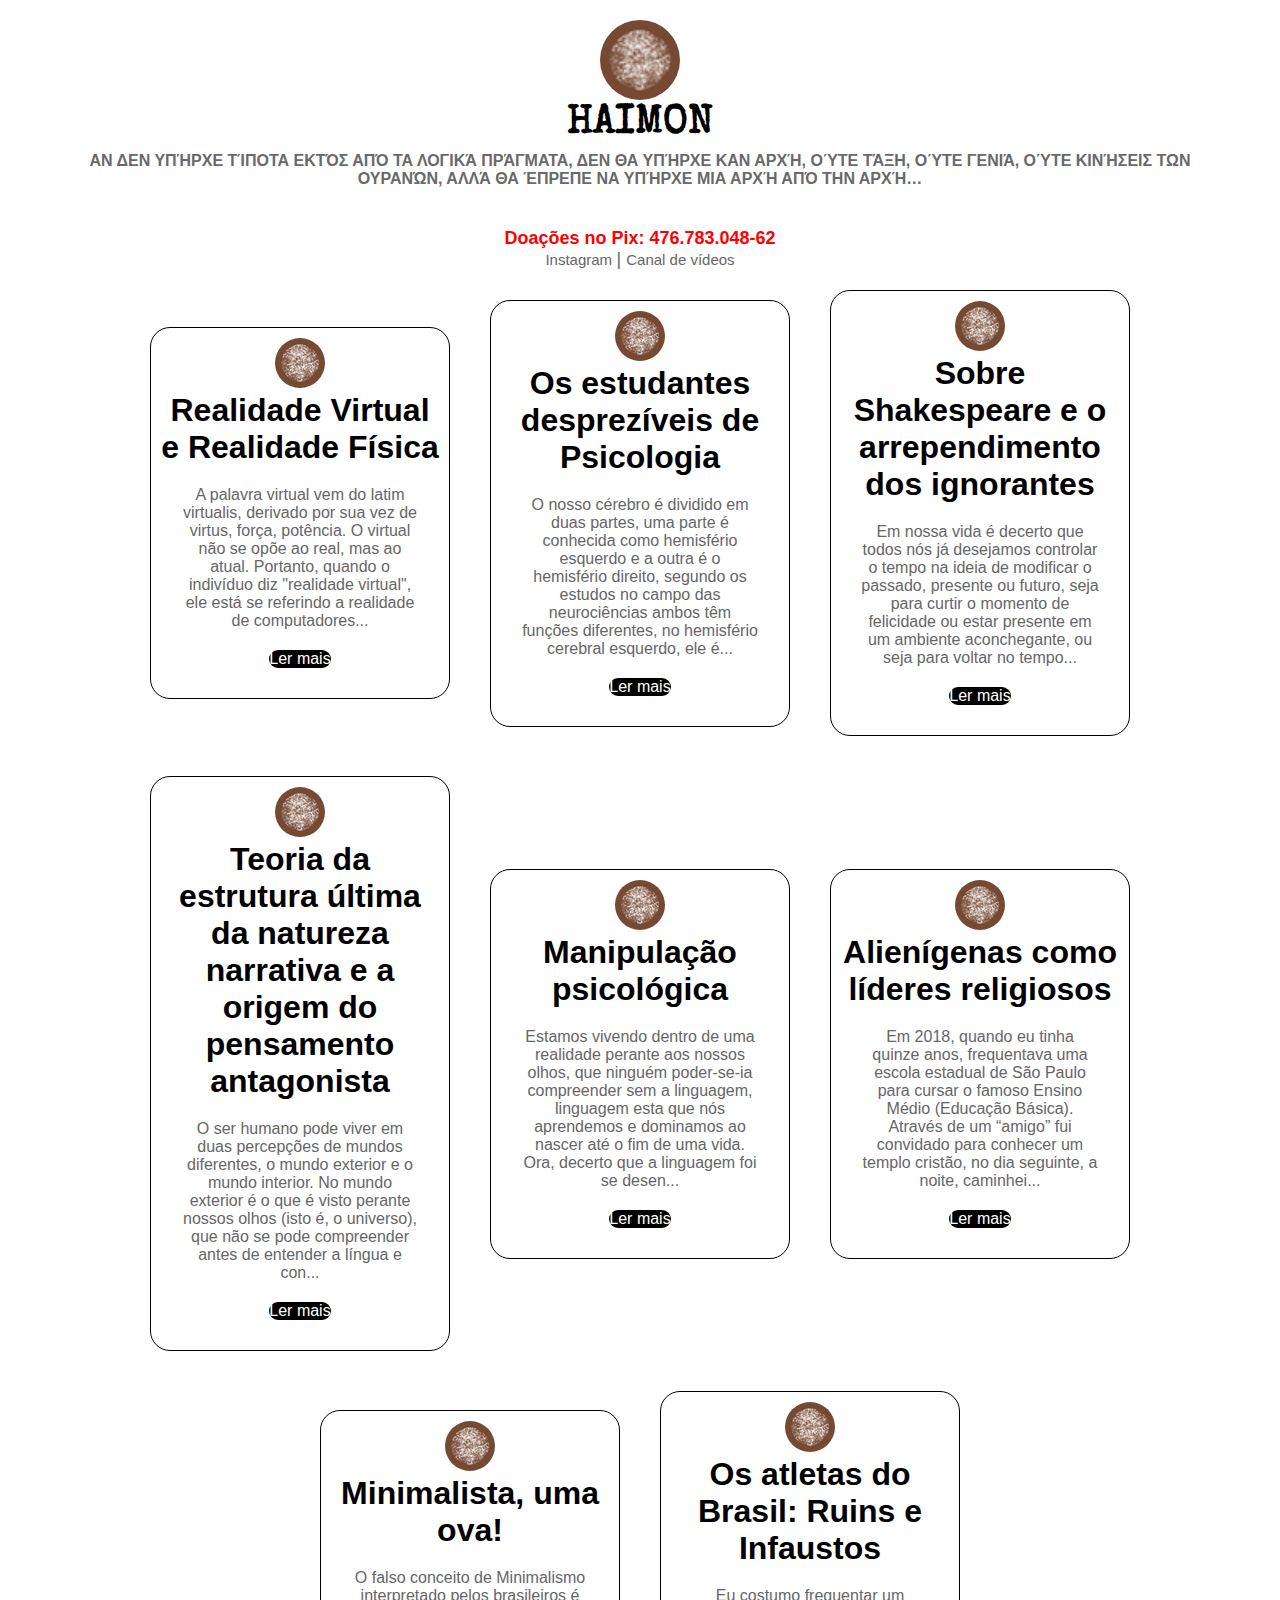
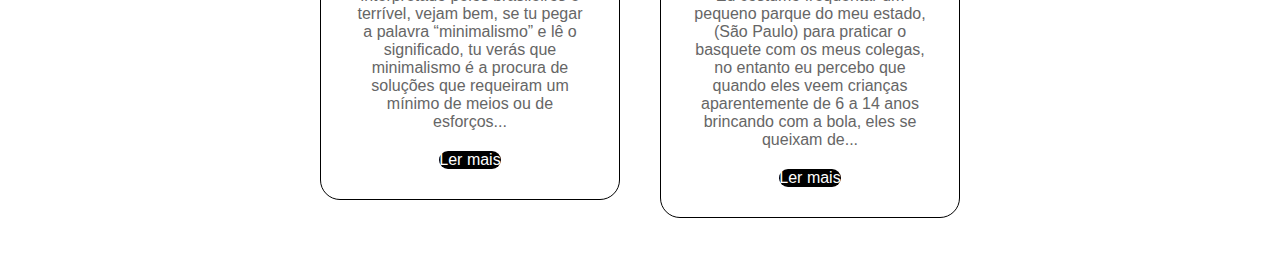
<file: index.html>
<!DOCTYPE html>
<html lang="br-pt">
<head>
    <meta charset="UTF-8">
    <meta http-equiv="X-UA-Compatible" content="IE=edge">
    <meta name="viewport" content="width=device-width, initial-scale=1.0">
    <meta name="description" content="Todos os artigos e notícias escritos por Haimon Cardoso. Últimos artigos e notícias.">
    <meta name="keywords" content="haimon, filosofia, artigo, cardoso, texto, sabedoria, engenharia, software">
    <link rel="stylesheet" href="style.css">
    <link rel ="stylesheet" href="img/Minhamarca.png">
    <script src="text.js">async</script>
    <title>Haimon</title>
    <link rel="shortcut icon" href="img/Logo.png" >
</head>
<body>
    <div class="container">
        <div class="home">
            <a href="https://haimon.com.br" title="Haimon">
                <img src="img/Minhamarca.png" alt="Foto de perfil" class="person-container__img">
            </a>
          <h1 class="person-container__name">HAIMON</h1>
          <h2 class="person-container__subtitle">ΑΝ ΔΕΝ ΥΠΉΡΧΕ ΤΊΠΟΤΑ ΕΚΤΌΣ ΑΠΌ ΤΑ ΛΟΓΙΚΆ ΠΡΆΓΜΑΤΑ, ΔΕΝ ΘΑ ΥΠΉΡΧΕ ΚΑΝ ΑΡΧΉ, ΟΎΤΕ ΤΆΞΗ, ΟΎΤΕ ΓΕΝΙΆ, ΟΎΤΕ ΚΙΝΉΣΕΙΣ ΤΩΝ ΟΥΡΑΝΏΝ, ΑΛΛΆ ΘΑ ΈΠΡΕΠΕ ΝΑ ΥΠΉΡΧΕ ΜΙΑ ΑΡΧΉ ΑΠΌ ΤΗΝ ΑΡΧΉ…</h2>
          <p class="cpf"><strong>Doações no Pix: 476.783.048-62 </strong></a>
          <div class="media">
            <a href="https://www.instagram.com/haimoncardoso/" target="_blank" rel="noopener noreferrer">Instagram</a>
            <p> | </p>
            <a href="https://www.youtube.com/channel/UCStkWEWDbmVzYEBAq778xDg" target="_blank" rel="noopener noreferrer">Canal de vídeos</a>
          </div>
            <!--<div class="dropdown">
                <button onclick="myFunction()" class="dropbtn">Página: 1</button>
                <div id="myDropdown" class="dropdown-content">
                  <a href="#">1</a>
                  <a href="#">2</a>
                  <a href="#">3</a>
                  <a href="#">4</a>
                  <a href="#">5</a>
                  <a href="#">6</a>
                  <a href="#">7</a>
                  <a href="#">8</a>
                  <a href="#">9</a>
                  <a href="#">10</a>
                  <a href="#">11</a>
                  <a href="#">12</a>
                </div>
            </div>-->
        </div>
        <!--Primeiro card-->
            <div class="card">
                <div class="img">
                    <img src="img/Minhamarca.png">
                </div>
                <h1>Realidade Virtual e Realidade Física</h1>
                <div class="content">
                    <p>
                        A palavra virtual vem do latim virtualis, derivado por sua vez de virtus, força, potência. O virtual não se opõe ao real, mas ao atual. Portanto, quando o indivíduo diz "realidade virtual", ele está se referindo a realidade de computadores...
                    </p>
                    <a href="artigos/Realidade-Virtual-e-Realidade-Física.html" rel="noopener noreferrer">Ler mais</a>
                </div>
            </div>
        <!--Segundo card-->
            <div class="card">
                <div class="img">
                    <img src="img/Minhamarca.png">
                </div>
                <h1>Os estudantes desprezíveis de Psicologia</h1>
                <div class="content">
                    <p>
                        O nosso cérebro é dividido em duas partes, uma parte é conhecida como hemisfério esquerdo e a outra é o hemisfério direito, segundo os estudos no campo das neurociências ambos têm funções diferentes, no hemisfério cerebral esquerdo, ele é...
                    </p>
                    <a href="artigos/Os-estudantes-desprezíveis-de-Psicologia.html" rel="noopener noreferrer">Ler mais</a>
                </div>
            </div>
        <!--Terceiro card-->
            <div class="card">
                <div class="img">
                    <img src="img/Minhamarca.png">
                </div>
                <h1>Sobre Shakespeare e o arrependimento dos ignorantes</h1>
                <div class="content">
                    <p>
                        Em nossa vida é decerto que todos nós já desejamos controlar o tempo na ideia de modificar o passado, presente ou futuro, seja para curtir o momento de felicidade ou estar presente em um ambiente aconchegante, ou seja para voltar no tempo...
                    </p>
                    <a href="artigos/Sobre-Shakespeare-e-o-arrependimento-dos-ignorantes.html" rel="noopener noreferrer">Ler mais</a>
                </div>
            </div>
            <!--Quarto card-->
            <div class="card">
                <div class="img">
                    <img src="img/Minhamarca.png">
                </div>
                <h1>Teoria da estrutura última da natureza narrativa e a origem do pensamento antagonista</h1>
                <div class="content">
                    <p>
                        O ser humano pode viver em duas percepções de mundos diferentes, o mundo exterior e o mundo interior. No mundo exterior é o que é visto perante nossos olhos (isto é, o universo), que não se pode compreender antes de entender a língua e con...
                    </p>
                    <a href="artigos/Teoria-da-estrutura-última-da-natureza-narrativa-e-a-origem-do-pensamento-antagonista.html" rel="noopener noreferrer">Ler mais</a>
                </div>
            </div>
            <!--Quinto card-->
            <div class="card">
                <div class="img">
                    <img src="img/Minhamarca.png">
                </div>
                <h1>Manipulação psicológica</h1>
                <div class="content">
                    <p>
                        Estamos vivendo dentro de uma realidade perante aos nossos olhos, que ninguém poder-se-ia compreender sem a linguagem, linguagem esta que nós aprendemos e dominamos ao nascer até o fim de uma vida. Ora, decerto que a linguagem foi se desen...
                    </p>
                    <a href="artigos/Manipulação-psicológica.html" rel="noopener noreferrer">Ler mais</a>
                </div>
            </div>
            <!--Sexto card-->
            <div class="card">
                <div class="img">
                    <img src="img/Minhamarca.png">
                </div>
                <h1>Alienígenas como líderes religiosos</h1>
                <div class="content">
                    <p>
                        Em 2018, quando eu tinha quinze anos, frequentava uma escola estadual de São Paulo para cursar o famoso Ensino Médio (Educação Básica). Através de um “amigo” fui convidado para conhecer um templo cristão, no dia seguinte, a noite, caminhei...
                    </p>
                    <a href="artigos/Alienígenas-como-líderes-religiosos.html" rel="noopener noreferrer">Ler mais</a>
                </div>
            </div>
            <!--Sétimo card-->
            <div class="card">
                <div class="img">
                    <img src="img/Minhamarca.png">
                </div>
                <h1>Minimalista, uma ova!</h1>
                <div class="content">
                    <p>
                        O falso conceito de Minimalismo interpretado pelos brasileiros é terrível, vejam bem, se tu pegar a palavra “minimalismo” e lê o significado, tu verás que minimalismo é a procura de soluções que requeiram um mínimo de meios ou de esforços...
                    </p>
                    <a href="artigos/Minimalista,-uma-ova!.html" rel="noopener noreferrer">Ler mais</a>
                </div>
            </div>
            <!--Oitavo card-->
            <div class="card">
                <div class="img">
                    <img src="img/Minhamarca.png">
                </div>
                <h1>Os atletas do Brasil: Ruins e Infaustos</h1>
                <div class="content">
                    <p>
                        Eu costumo frequentar um pequeno parque do meu estado, (São Paulo) para praticar o basquete com os meus colegas, no entanto eu percebo que quando eles veem crianças aparentemente de 6 a 14 anos brincando com a bola, eles se queixam de...
                    </p>
                    <a href="artigos/Os-atletas-do-Brasil-Ruins-e-Infaustos.html" rel="noopener noreferrer">Ler mais</a>
                </div>
            </div>
    </div>
</body>
</html>
</file>
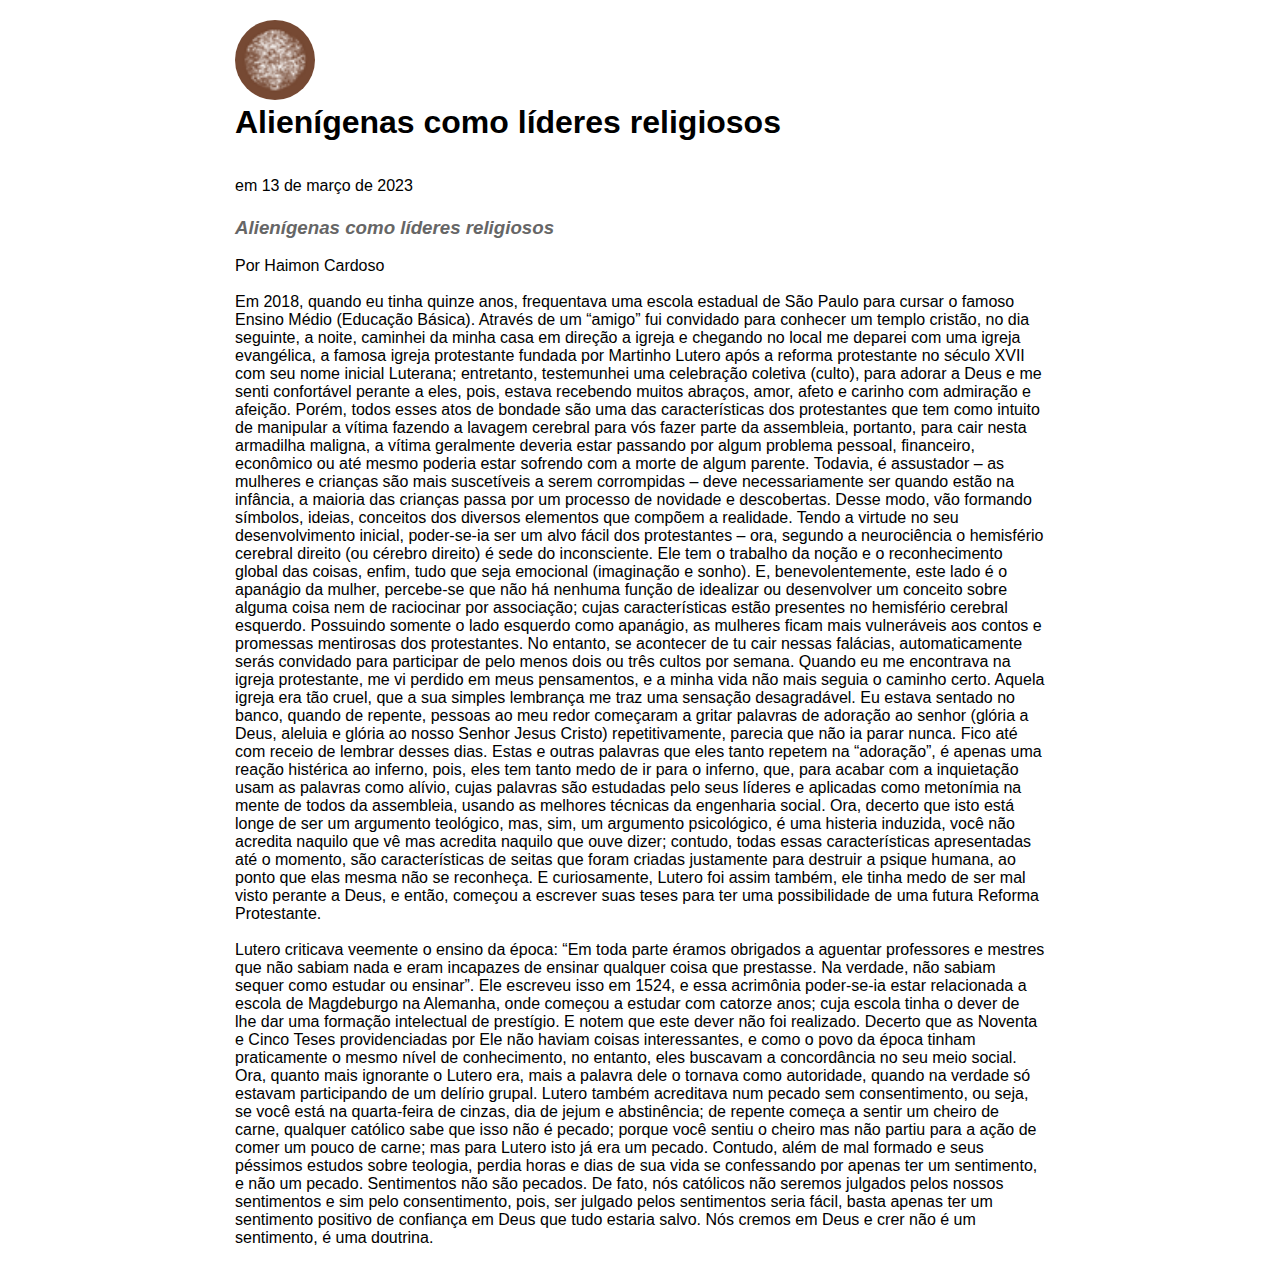
<file: artigos/Alienígenas-como-líderes-religiosos.html>
<!DOCTYPE html>
<html lang="br-pt">
<head>
    <meta charset="UTF-8">
    <meta http-equiv="X-UA-Compatible" content="IE=edge">
    <meta name="viewport" content="width=device-width, initial-scale=1.0">
    <meta name="description" content="Alienígenas como líderes religiosos, artigo por Haimon Cardoso.">
    <meta name="keywords" content="haimon, filosofia, artigo, cardoso, texto, sabedoria, engenharia, software">
    <link rel="stylesheet" href="artigostyle/estilo.css">
    <title>Alienígenas como líderes religiosos</title>
    <link rel="shortcut icon" href="../img/Logo.png" >
</head>
</head>
<body>
    <div class="container">
        <!--Primeiro card-->
        <div class="card">
            <div class="img">
                <a href="../index.html" title="Haimon">
                    <img src="../img/Minhamarca.png" alt="Foto de perfil" class="person-container__img">
                </a>
            </div>
            <h1>Alienígenas como líderes religiosos</h1>
            <p><br><br>em 13 de março de 2023</p>
            <h3><em><br>Alienígenas como líderes religiosos</em></h3>
            <p><br>Por Haimon Cardoso</p>
            <div class="content">
                <p class="p1">
                    <br>Em 2018, quando eu tinha quinze anos, frequentava uma escola estadual de São Paulo para cursar o famoso Ensino Médio (Educação Básica). Através de um “amigo” fui convidado para conhecer um templo cristão, no dia seguinte, a noite, caminhei da minha casa em direção a igreja e chegando no local me deparei com uma igreja evangélica, a famosa igreja protestante fundada por Martinho Lutero após a reforma protestante no século XVII com seu nome inicial Luterana; entretanto, testemunhei uma celebração coletiva (culto), para adorar a Deus e me senti confortável perante a eles, pois, estava recebendo muitos abraços, amor, afeto e carinho com admiração e afeição. Porém, todos esses atos de bondade são uma das características dos protestantes que tem como intuito de manipular a vítima fazendo a lavagem cerebral para vós fazer parte da assembleia, portanto, para cair nesta armadilha maligna, a vítima geralmente deveria estar passando por algum problema pessoal, financeiro, econômico ou até mesmo poderia estar sofrendo com a morte de algum parente. Todavia, é assustador – as mulheres e crianças são mais suscetíveis a serem corrompidas – deve necessariamente ser quando estão na infância, a maioria das crianças passa por um processo de novidade e descobertas. Desse modo, vão formando símbolos, ideias, conceitos dos diversos elementos que compõem a realidade. Tendo a virtude no seu desenvolvimento inicial, poder-se-ia ser um alvo fácil dos protestantes – ora, segundo a neurociência o hemisfério cerebral direito (ou cérebro direito) é sede do inconsciente. Ele tem o trabalho da noção e o reconhecimento global das coisas, enfim, tudo que seja emocional (imaginação e sonho). E, benevolentemente, este lado é o apanágio da mulher, percebe-se que não há nenhuma função de idealizar ou desenvolver um conceito sobre alguma coisa nem de raciocinar por associação; cujas características estão presentes no hemisfério cerebral esquerdo. Possuindo somente o lado esquerdo como apanágio, as mulheres ficam mais vulneráveis aos contos e promessas mentirosas dos protestantes. No entanto, se acontecer de tu cair nessas falácias, automaticamente serás convidado para participar de pelo menos dois ou três cultos por semana. Quando eu me encontrava na igreja protestante, me vi perdido em meus pensamentos, e a minha vida não mais seguia o caminho certo. Aquela igreja era tão cruel, que a sua simples lembrança me traz uma sensação desagradável. Eu estava sentado no banco, quando de repente, pessoas ao meu redor começaram a gritar palavras de adoração ao senhor (glória a Deus, aleluia e glória ao nosso Senhor Jesus Cristo) repetitivamente, parecia que não ia parar nunca. Fico até com receio de lembrar desses dias. Estas e outras palavras que eles tanto repetem na “adoração”, é apenas uma reação histérica ao inferno, pois, eles tem tanto medo de ir para o inferno, que, para acabar com a inquietação usam as palavras como alívio, cujas palavras são estudadas pelo seus líderes e aplicadas como metonímia na mente de todos da assembleia, usando as melhores técnicas da engenharia social. Ora, decerto que isto está longe de ser um argumento teológico, mas, sim, um argumento psicológico, é uma histeria induzida, você não acredita naquilo que vê mas acredita naquilo que ouve dizer; contudo, todas essas características apresentadas até o momento, são características de seitas que foram criadas justamente para destruir a psique humana, ao ponto que elas mesma não se reconheça. E curiosamente, Lutero foi assim também, ele tinha medo de ser mal visto perante a Deus, e então, começou a escrever suas teses para ter uma possibilidade de uma futura Reforma Protestante.       
                </p>
                <p class="p1">
                    <br>Lutero criticava veemente o ensino da época: “Em toda parte éramos obrigados a aguentar professores e mestres que não sabiam nada e eram incapazes de ensinar qualquer coisa que prestasse. Na verdade, não sabiam sequer como estudar ou ensinar”. Ele escreveu isso em 1524, e essa acrimônia poder-se-ia estar relacionada a escola de Magdeburgo na Alemanha, onde começou a estudar com catorze anos; cuja escola tinha o dever de lhe dar uma formação intelectual de prestígio. E notem que este dever não foi realizado. Decerto que as Noventa e Cinco Teses providenciadas por Ele não haviam coisas interessantes, e como o povo da época tinham praticamente o mesmo nível de conhecimento, no entanto, eles buscavam a concordância no seu meio social. Ora, quanto mais ignorante o Lutero era, mais a palavra dele o tornava como autoridade, quando na verdade só estavam participando de um delírio grupal. Lutero também acreditava num pecado sem consentimento, ou seja, se você está na quarta-feira de cinzas, dia de jejum e abstinência; de repente começa a sentir um cheiro de carne, qualquer católico sabe que isso não é pecado; porque você sentiu o cheiro mas não partiu para a ação de comer um pouco de carne; mas para Lutero isto já era um pecado. Contudo, além de mal formado e seus péssimos estudos sobre teologia, perdia horas e dias de sua vida se confessando por apenas ter um sentimento, e não um pecado. Sentimentos não são pecados. De fato, nós católicos não seremos julgados pelos nossos sentimentos e sim pelo consentimento, pois, ser julgado pelos sentimentos seria fácil, basta apenas ter um sentimento positivo de confiança em Deus que tudo estaria salvo. Nós cremos em Deus e crer não é um sentimento, é uma doutrina.           
                </p>
            </div>
        </div>
</body>
</html>
</file>
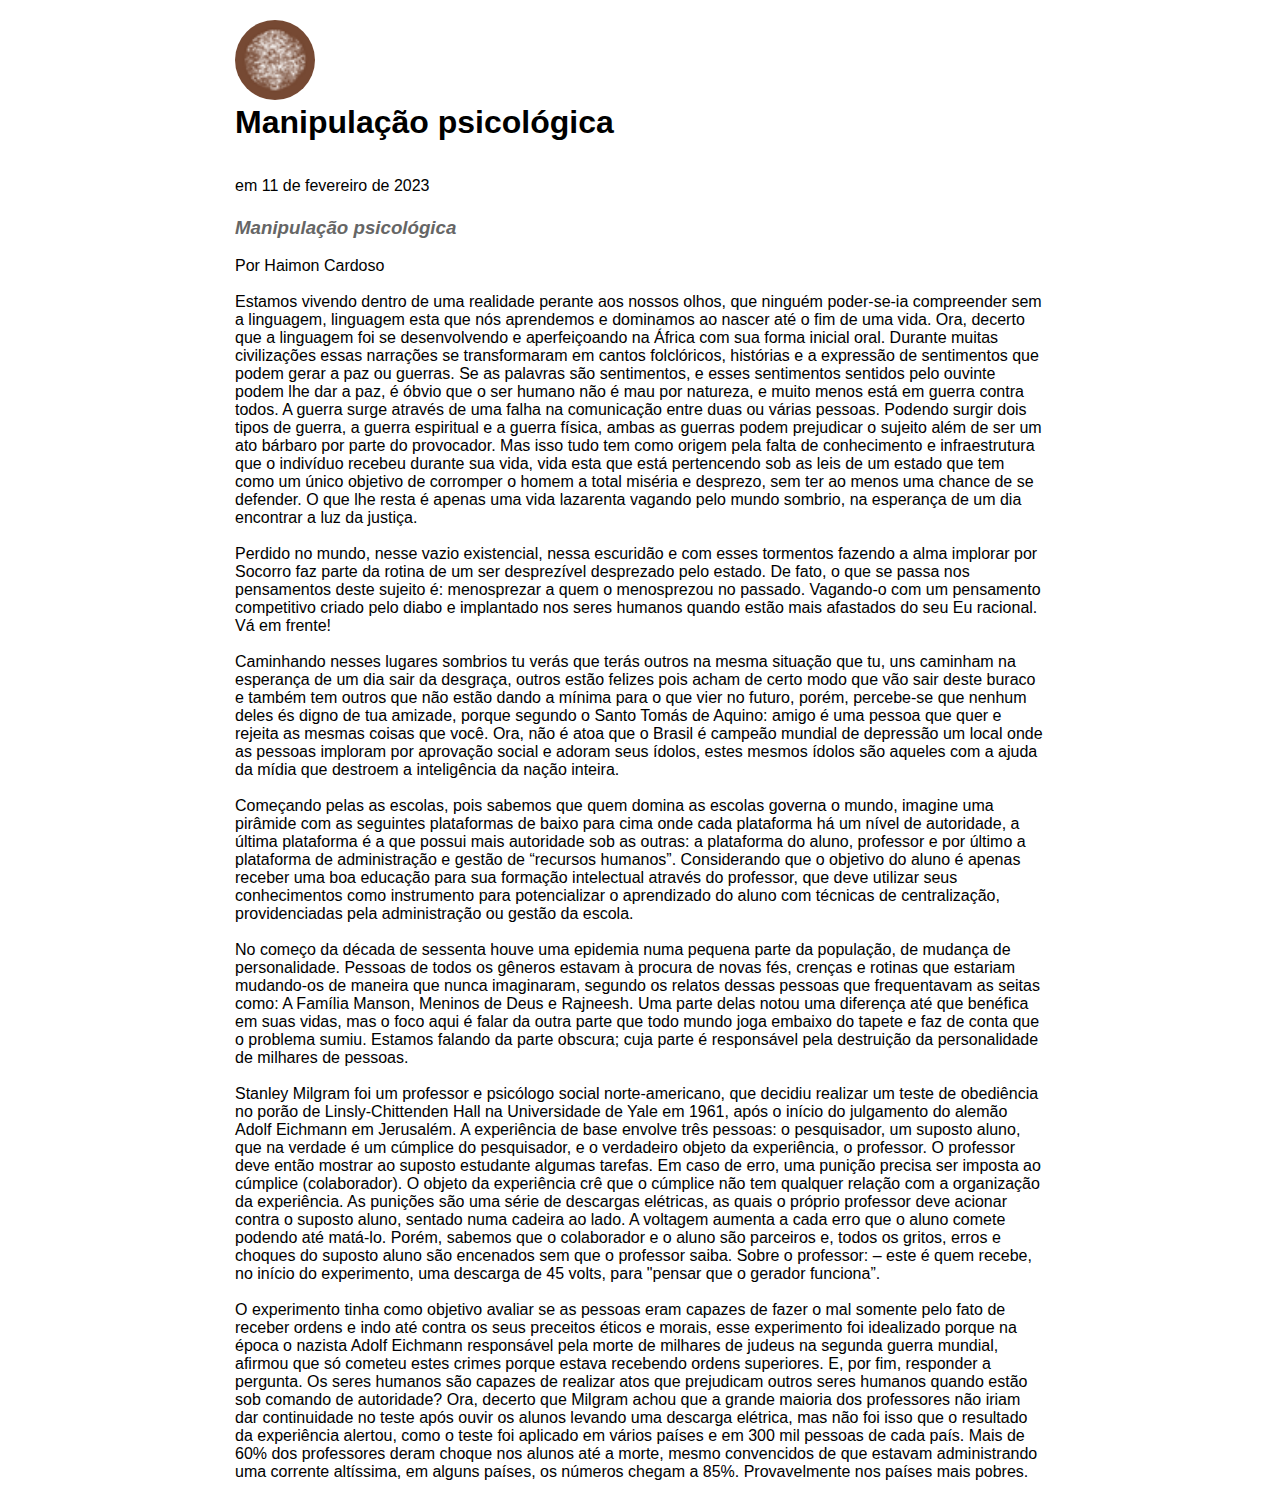
<file: artigos/Manipulação-psicológica.html>
<!DOCTYPE html>
<html lang="br-pt">
<head>
    <meta charset="UTF-8">
    <meta http-equiv="X-UA-Compatible" content="IE=edge">
    <meta name="viewport" content="width=device-width, initial-scale=1.0">
    <meta name="description" content="Manipulação psicológica, artigo por Haimon Cardoso.">
    <meta name="keywords" content="haimon, filosofia, artigo, cardoso, texto, sabedoria, engenharia, software">
    <link rel="stylesheet" href="artigostyle/estilo.css">
    <title>Manipulação psicológica</title>
    <link rel="shortcut icon" href="../img/Logo.png" >
</head>
<body>
    <div class="container">
        <!--Primeiro card-->
        <div class="card">
            <div class="img">
                <a href="https://haimon.com.br" title="Haimon">
                    <img src="../img/Minhamarca.png" alt="Foto de perfil" class="person-container__img">
                </a>
            </div>
            <h1>Manipulação psicológica</h1>
            <p><br><br>em 11 de fevereiro de 2023</p>
            <h3><em><br>Manipulação psicológica</em></h3>
            <p><br>Por Haimon Cardoso</p>
            <div class="content">
                <p class="p1">
                    <br>Estamos vivendo dentro de uma realidade perante aos nossos olhos, que ninguém poder-se-ia compreender sem a linguagem, linguagem esta que nós aprendemos e dominamos ao nascer até o fim de uma vida. Ora, decerto que a linguagem foi se desenvolvendo e aperfeiçoando na África com sua forma inicial oral. Durante muitas civilizações essas narrações se transformaram em cantos folclóricos, histórias e a expressão de sentimentos que podem gerar a paz ou guerras. Se as palavras são sentimentos, e esses sentimentos sentidos pelo ouvinte podem lhe dar a paz, é óbvio que o ser humano não é mau por natureza, e muito menos está em guerra contra todos. A guerra surge através de uma falha na comunicação entre duas ou várias pessoas. Podendo surgir dois tipos de guerra, a guerra espiritual e a guerra física, ambas as guerras podem prejudicar o sujeito além de ser um ato bárbaro por parte do provocador. Mas isso tudo tem como origem pela falta de conhecimento e infraestrutura que o indivíduo recebeu durante sua vida, vida esta que está pertencendo sob as leis de um estado que tem como um único objetivo de corromper o homem a total miséria e desprezo, sem ter ao menos uma chance de se defender. O que lhe resta é apenas uma vida lazarenta vagando pelo mundo sombrio, na esperança de um dia encontrar a luz da justiça.
                </p>
                <p class="p1">
                    <br>Perdido no mundo, nesse vazio existencial, nessa escuridão e com esses tormentos fazendo a alma implorar por Socorro faz parte da rotina de um ser desprezível desprezado pelo estado. De fato, o que se passa nos pensamentos deste sujeito é: menosprezar a quem o menosprezou no passado. Vagando-o  com um pensamento competitivo criado pelo diabo e implantado nos seres humanos quando estão mais afastados do seu Eu racional. Vá em frente!
                </p>
                <p class="p1">
                    <br>Caminhando nesses lugares sombrios tu verás que terás outros na mesma situação que tu, uns caminham na esperança de um dia sair da desgraça, outros estão felizes pois acham de certo modo que vão sair deste buraco e também tem outros que não estão dando a mínima para o que vier no futuro, porém, percebe-se que nenhum deles és digno de tua amizade, porque segundo o Santo Tomás de Aquino: amigo é uma pessoa que quer e rejeita as mesmas coisas que você. Ora, não é atoa que o Brasil é campeão mundial de depressão um local onde as pessoas imploram por aprovação social e adoram seus ídolos, estes mesmos ídolos são aqueles com a ajuda da mídia que destroem a inteligência da nação inteira.
                </p>
                <p class="p1">
                    <br>Começando pelas as escolas, pois sabemos que quem domina as escolas governa o mundo, imagine uma pirâmide com as seguintes plataformas de baixo para cima onde cada plataforma há um nível de autoridade, a última plataforma é a que possui mais autoridade sob as outras: a plataforma do aluno, professor e por último a plataforma de administração e gestão de “recursos humanos”. Considerando que o objetivo do aluno é apenas receber uma boa educação para sua formação intelectual através do professor, que deve utilizar seus conhecimentos como instrumento para potencializar o aprendizado do aluno com técnicas de centralização, providenciadas pela administração ou gestão da escola.               
                </p>
                <p class="p1">
                    <br>No começo da década de sessenta houve uma epidemia numa pequena parte da população, de mudança de personalidade. Pessoas de todos os gêneros estavam à procura de novas fés, crenças e rotinas que estariam mudando-os de maneira que nunca imaginaram, segundo os relatos dessas pessoas que frequentavam as seitas como: A Família Manson, Meninos de Deus e Rajneesh. Uma parte delas notou uma diferença até que benéfica em suas vidas, mas o foco aqui é falar da outra parte que todo mundo joga embaixo do tapete e faz de conta que o problema sumiu. Estamos falando da parte obscura; cuja parte é responsável pela destruição da personalidade de milhares de pessoas.               
                </p>
                <p class="p1">
                    <br>Stanley Milgram foi um professor e psicólogo social norte-americano, que decidiu realizar um teste de obediência no porão de Linsly-Chittenden Hall na Universidade de Yale em 1961, após o início do julgamento do alemão Adolf Eichmann em Jerusalém. A experiência de base envolve três pessoas: o pesquisador, um suposto aluno, que na verdade é um cúmplice do pesquisador, e o verdadeiro objeto da experiência, o professor. O professor deve então mostrar ao suposto estudante algumas tarefas. Em caso de erro, uma punição precisa ser imposta ao cúmplice (colaborador). O objeto da experiência crê que o cúmplice não tem qualquer relação com a organização da experiência. As punições são uma série de descargas elétricas, as quais o próprio professor deve acionar contra o suposto aluno, sentado numa cadeira ao lado. A voltagem aumenta a cada erro que o aluno comete podendo até matá-lo. Porém, sabemos que o colaborador e o aluno são parceiros e, todos os gritos, erros e choques do suposto aluno são encenados sem que o professor saiba. Sobre o professor: – este é quem recebe, no início do experimento, uma descarga de 45 volts, para "pensar que o gerador funciona”.          
                </p>
                <p class="p1">
                    <br>O experimento tinha como objetivo avaliar se as pessoas eram capazes de fazer o mal somente pelo fato de receber ordens e indo até contra os seus preceitos éticos e morais, esse experimento foi idealizado porque na época o nazista Adolf Eichmann responsável pela morte de milhares de judeus na segunda guerra mundial, afirmou que só cometeu estes crimes porque estava recebendo ordens superiores. E, por fim, responder a pergunta. Os seres humanos são capazes de realizar atos que prejudicam outros seres humanos quando estão sob comando de autoridade? Ora, decerto que Milgram achou que a grande maioria dos  professores não iriam dar continuidade no teste após ouvir os alunos levando uma descarga elétrica, mas não foi isso que o resultado da experiência alertou, como o teste foi aplicado em vários países e em 300 mil pessoas de cada país. Mais de 60% dos professores deram choque nos alunos até a morte, mesmo convencidos de que estavam administrando uma corrente altíssima, em alguns países, os números chegam a 85%. Provavelmente nos países mais pobres.            
                </p>
            </div>
        </div>
</body>
</html>
</file>
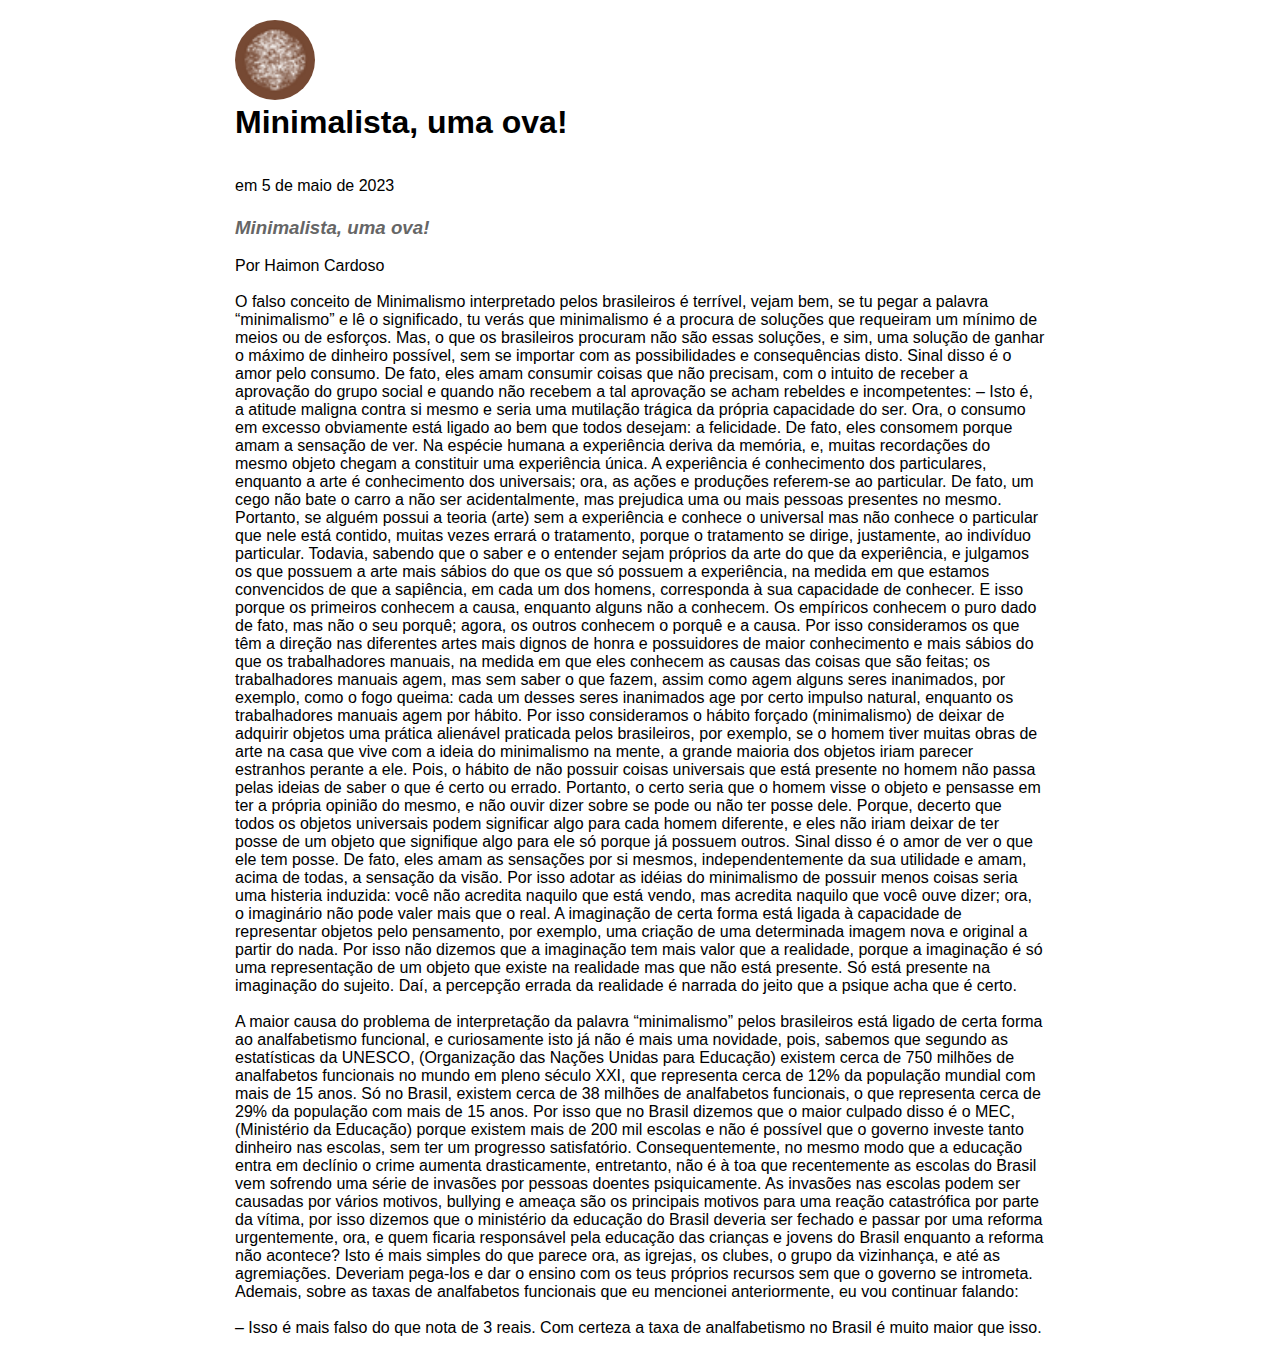
<file: artigos/Minimalista,-uma-ova!.html>
<!DOCTYPE html>
<html lang="br-pt">
<head>
    <meta charset="UTF-8">
    <meta http-equiv="X-UA-Compatible" content="IE=edge">
    <meta name="viewport" content="width=device-width, initial-scale=1.0">
    <meta name="description" content="Minimalista, uma ova!, artigo por Haimon Cardoso.">
    <meta name="keywords" content="haimon, filosofia, artigo, cardoso, texto, sabedoria, engenharia, software">
    <link rel="stylesheet" href="artigostyle/estilo.css">
    <title>Minimalista, uma ova!</title>
    <link rel="shortcut icon" href="../img/Logo.png" >
</head>
<body>
    <div class="container">
        <!--Primeiro card-->
        <div class="card">
            <div class="img">
                <a href="https://haimon.com.br" title="Haimon">
                    <img src="../img/Minhamarca.png" alt="Foto de perfil" class="person-container__img">
                </a>
            </div>
            <h1>Minimalista, uma ova!</h1>
            <p><br><br>em 5 de maio de 2023</p>
            <h3><em><br>Minimalista, uma ova!</em></h3>
            <p><br>Por Haimon Cardoso</p>
            <div class="content">
                <p class="p1">
                    <br>O falso conceito de Minimalismo interpretado pelos brasileiros é terrível, vejam bem, se tu pegar a palavra “minimalismo” e lê o significado, tu verás que minimalismo é a procura de soluções que requeiram um mínimo de meios ou de esforços. Mas, o que os brasileiros procuram não são essas soluções, e sim, uma solução de ganhar o máximo de dinheiro possível, sem se importar com as possibilidades e consequências disto. Sinal disso é o amor pelo consumo. De fato, eles amam consumir coisas que não precisam, com o intuito de receber a aprovação do grupo social e quando não recebem a tal aprovação se acham rebeldes e incompetentes: – Isto é, a atitude maligna contra si mesmo e seria uma mutilação trágica da própria capacidade do ser. Ora, o consumo em excesso obviamente está ligado ao bem que todos desejam: a felicidade. De fato, eles consomem porque amam a sensação de ver. Na espécie humana a experiência deriva da memória, e, muitas recordações do mesmo objeto chegam a constituir uma experiência única. A experiência é conhecimento dos particulares, enquanto a arte é conhecimento dos universais; ora, as ações e produções referem-se ao particular. De fato, um cego não bate o carro a não ser acidentalmente, mas prejudica uma ou mais pessoas presentes no mesmo. Portanto, se alguém possui a teoria (arte) sem a experiência e conhece o universal mas não conhece o particular que nele está contido, muitas vezes errará o tratamento, porque o tratamento se dirige, justamente, ao indivíduo particular. Todavia, sabendo que o saber e o entender sejam próprios da arte do que da experiência, e julgamos os que possuem a arte mais sábios do que os que só possuem a experiência, na medida em que estamos convencidos de que a sapiência, em cada um dos homens, corresponda à sua capacidade de conhecer. E isso porque os primeiros conhecem a causa, enquanto alguns não a conhecem. Os empíricos conhecem o puro dado de fato, mas não o seu porquê; agora, os outros conhecem o porquê e a causa. Por isso consideramos os que têm a direção nas diferentes artes mais dignos de honra e possuidores de maior conhecimento e mais sábios do que os trabalhadores manuais, na medida em que eles conhecem as causas das coisas que são feitas; os trabalhadores manuais agem, mas sem saber o que fazem, assim como agem alguns seres inanimados, por exemplo, como o fogo queima: cada um desses seres inanimados age por certo impulso natural, enquanto os trabalhadores manuais agem por hábito. Por isso consideramos o hábito forçado (minimalismo) de deixar de adquirir objetos uma prática alienável praticada pelos brasileiros, por exemplo, se o homem tiver muitas obras de arte na casa que vive com a ideia do minimalismo na mente, a grande maioria dos objetos iriam parecer estranhos perante a ele. Pois, o hábito de não possuir coisas universais que está presente no homem não passa pelas ideias de saber o que é certo ou errado. Portanto, o certo seria que o homem visse o objeto e pensasse em ter a própria opinião do mesmo, e não ouvir dizer sobre se pode ou não ter posse dele. Porque, decerto que todos os objetos universais podem significar algo para cada homem diferente, e eles não iriam deixar de ter posse de um objeto que signifique algo para ele só porque já possuem outros. Sinal disso é o amor de ver o que ele tem posse. De fato, eles amam as sensações por si mesmos, independentemente da sua utilidade e amam, acima de todas, a sensação da visão. Por isso adotar as idéias do minimalismo de possuir menos coisas seria uma histeria induzida: você não acredita naquilo que está vendo, mas acredita naquilo que você ouve dizer; ora, o imaginário não pode valer mais que o real. A imaginação de certa forma está ligada à capacidade de representar objetos pelo pensamento, por exemplo, uma criação de uma determinada imagem nova e original a partir do nada. Por isso não dizemos que a imaginação tem mais valor que a realidade, porque a imaginação é só uma representação de um objeto que existe na realidade mas que não está presente. Só está presente na imaginação do sujeito. Daí, a percepção errada da realidade é narrada do jeito que a psique acha que é certo.   
                </p>
                <p class="p1">
                    <br>A maior causa do problema de interpretação da palavra “minimalismo” pelos brasileiros está ligado de certa forma ao analfabetismo funcional, e curiosamente isto já não é mais uma novidade, pois, sabemos que segundo as estatísticas da UNESCO, (Organização das Nações Unidas para Educação) existem cerca de 750 milhões de analfabetos funcionais no mundo em pleno século XXI, que representa cerca de 12% da população mundial com mais de 15 anos. Só no Brasil, existem cerca de 38 milhões de analfabetos funcionais, o que representa cerca de 29% da população com mais de 15 anos. Por isso que no Brasil dizemos que o maior culpado disso é o MEC, (Ministério da Educação) porque existem mais de 200 mil escolas e não é possível que o governo investe tanto dinheiro nas escolas, sem ter um progresso satisfatório. Consequentemente, no mesmo modo que a educação entra em declínio o crime aumenta drasticamente, entretanto, não é à toa que recentemente as escolas do Brasil vem sofrendo uma série de invasões por pessoas doentes psiquicamente. As invasões nas escolas podem ser causadas por vários motivos, bullying e ameaça são os principais motivos para uma reação catastrófica por parte da vítima, por isso dizemos que o ministério da educação do Brasil deveria ser fechado e passar por uma reforma urgentemente, ora, e quem ficaria responsável pela educação das crianças e jovens do Brasil enquanto a reforma não acontece? Isto é mais simples do que parece ora, as igrejas, os clubes, o grupo da vizinhança, e até as agremiações. Deveriam pega-los e dar o ensino com os teus próprios recursos sem que o governo se intrometa. Ademais, sobre as taxas de analfabetos funcionais que eu mencionei anteriormente, eu vou continuar falando:          
                </p>
                <p class="p1">
                    <br>– Isso é mais falso do que nota de 3 reais. Com certeza a taxa de analfabetismo no Brasil é muito maior que isso.        
                </p>
            </div>
        </div>
</body>
</html>
</file>
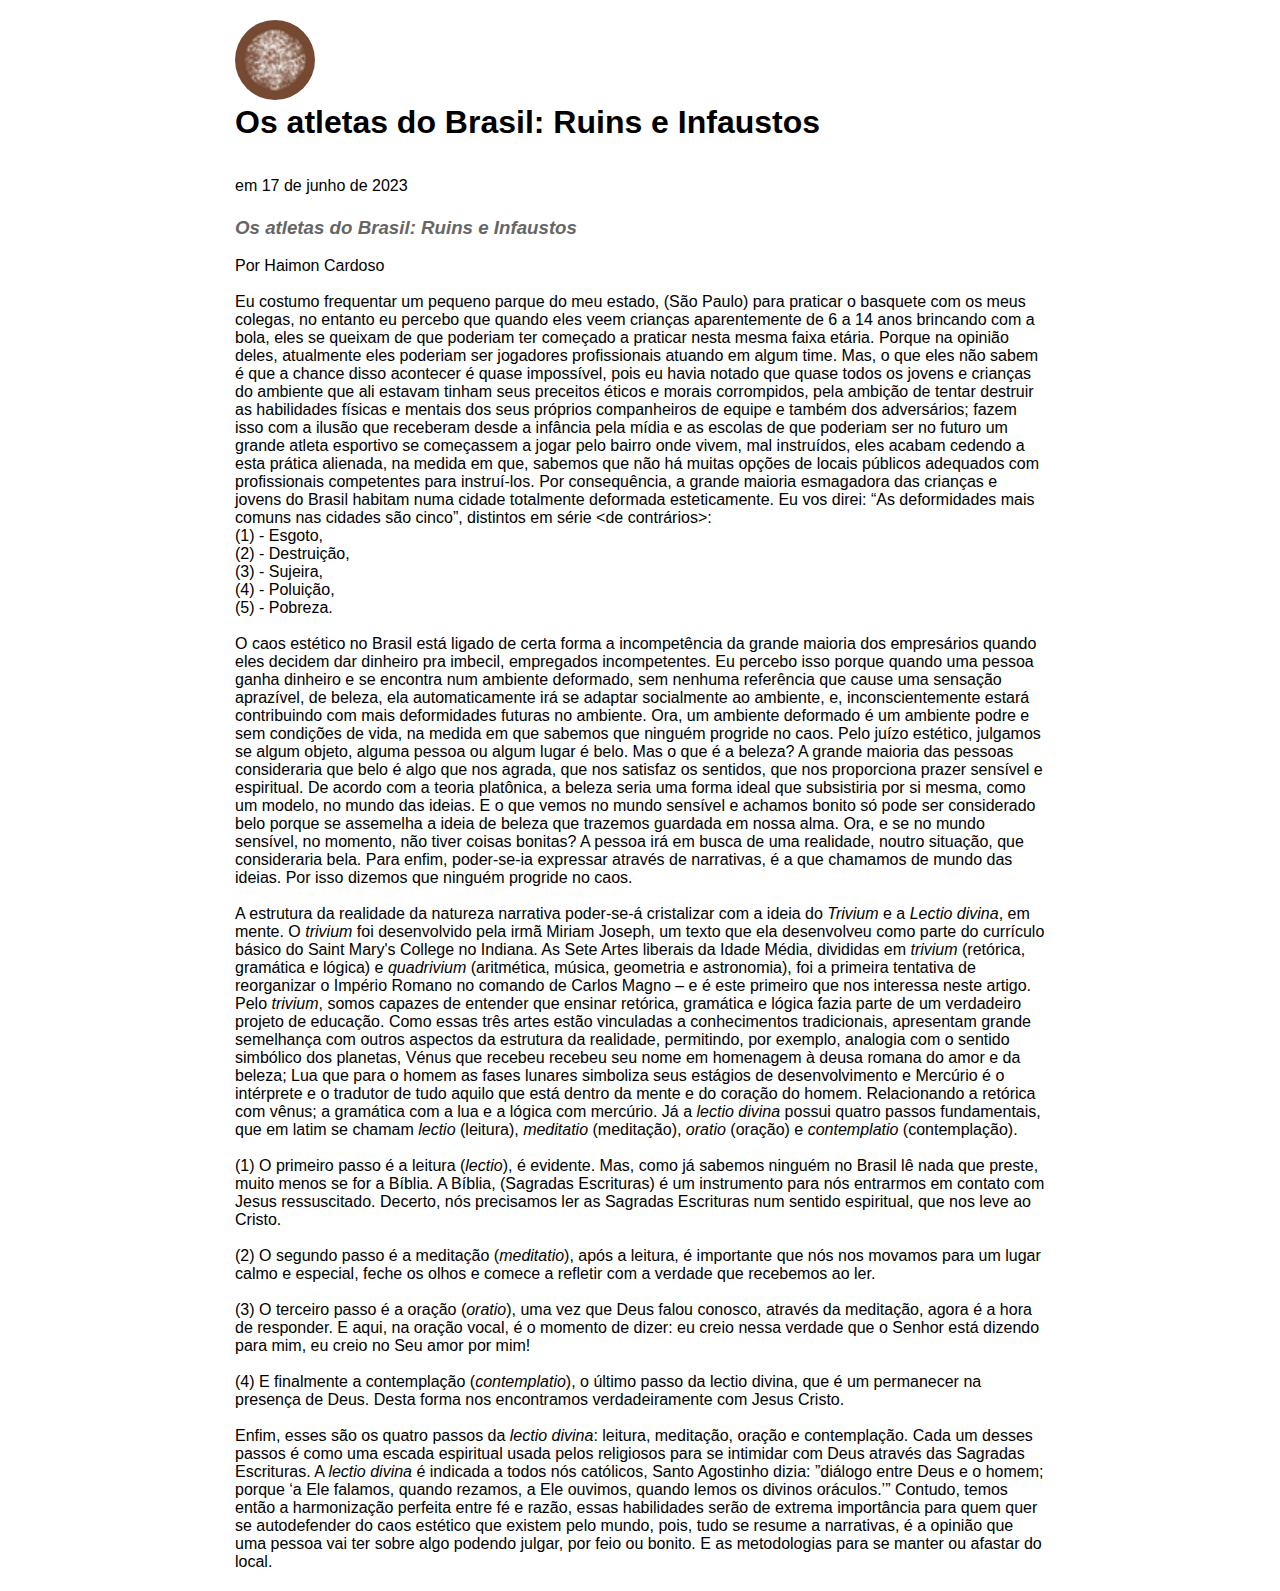
<file: artigos/Os-atletas-do-Brasil-Ruins-e-Infaustos.html>
<!DOCTYPE html>
<html lang="br-pt">
<head>
    <meta charset="UTF-8">
    <meta http-equiv="X-UA-Compatible" content="IE=edge">
    <meta name="viewport" content="width=device-width, initial-scale=1.0">
    <meta name="description" content="Os atletas do Brasil: Ruins e Infaustos, artigo por Haimon Cardoso.">
    <meta name="keywords" content="haimon, filosofia, artigo, cardoso, texto, sabedoria, engenharia, software">
    <link rel="stylesheet" href="artigostyle/estilo.css">
    <title>Os atletas do Brasil: Ruins e Infaustos</title>
    <link rel="shortcut icon" href="../img/Logo.png" >
</head>
<body>
    <div class="container">
        <!--Primeiro card-->
        <div class="card">
            <div class="img">
                <a href="https://haimon.com.br" title="Haimon">
                    <img src="../img/Minhamarca.png" alt="Foto de perfil" class="person-container__img">
                </a>
            </div>
            <h1>Os atletas do Brasil: Ruins e Infaustos</h1>
            <p><br><br>em 17 de junho de 2023</p>
            <h3><em><br>Os atletas do Brasil: Ruins e Infaustos</em></h3>
            <p><br>Por Haimon Cardoso</p>
            <div class="content">
                <p class="p1">
                    <br>Eu costumo frequentar um pequeno parque do meu estado, (São Paulo) para praticar o basquete com os meus colegas, no entanto eu percebo que quando eles veem crianças aparentemente de 6 a 14 anos brincando com a bola, eles se queixam de que poderiam ter começado a praticar nesta mesma faixa etária. Porque na opinião deles, atualmente eles poderiam ser jogadores profissionais atuando em algum time. Mas, o que eles não sabem é que a chance disso acontecer é quase impossível, pois eu havia notado que quase todos os jovens e crianças do ambiente que ali estavam tinham seus preceitos éticos e morais corrompidos, pela ambição de tentar destruir as habilidades físicas e mentais dos seus próprios companheiros de equipe e também dos adversários; fazem isso com a ilusão que receberam desde a infância pela mídia e as escolas de que poderiam ser no futuro um grande atleta esportivo se começassem a jogar pelo bairro onde vivem, mal instruídos, eles acabam cedendo a esta prática alienada, na medida em que, sabemos que não há muitas opções de locais públicos adequados com profissionais competentes para instruí-los. Por consequência, a grande maioria esmagadora das crianças e jovens do Brasil habitam numa cidade totalmente deformada esteticamente. Eu vos direi: “As deformidades mais comuns nas cidades são cinco”, distintos em série &lt;de contrários>:
                    <br>(1) - Esgoto,
                    <br>(2) - Destruição,
                    <br>(3) - Sujeira,
                    <br>(4) - Poluição,
                    <br>(5) - Pobreza.
  
                </p>
                <p class="p1">
                    <br>O caos estético no Brasil está ligado de certa forma a incompetência da grande maioria dos empresários quando eles decidem dar dinheiro pra imbecil, empregados incompetentes. Eu percebo isso porque quando uma pessoa ganha dinheiro e se encontra num ambiente deformado, sem nenhuma referência que cause uma sensação aprazível, de beleza, ela automaticamente irá se adaptar socialmente ao ambiente, e, inconscientemente estará contribuindo com mais deformidades futuras no ambiente. Ora, um ambiente deformado é um ambiente podre e sem condições de vida, na medida em que sabemos que ninguém progride no caos. Pelo juízo estético, julgamos se algum objeto, alguma pessoa ou algum lugar é belo. Mas o que é a beleza? A grande maioria das pessoas consideraria que belo é algo que nos agrada, que nos satisfaz os sentidos, que nos proporciona prazer sensível e espiritual. De acordo com a teoria platônica, a beleza seria uma forma ideal que subsistiria por si mesma, como um modelo, no mundo das ideias. E o que vemos no mundo sensível e achamos bonito só pode ser considerado belo porque se assemelha a ideia de beleza que trazemos guardada em nossa alma. Ora, e se no mundo sensível, no momento, não tiver coisas bonitas? A pessoa irá em busca de uma realidade, noutro situação, que consideraria bela. Para enfim, poder-se-ia expressar através de narrativas, é a que chamamos de mundo das ideias. Por isso dizemos que ninguém progride no caos.           
                </p>
                <p class="p1">
                    <br>A estrutura da realidade da natureza narrativa poder-se-á cristalizar com a ideia do <em>Trivium</em> e a <em>Lectio divina</em>, em mente. O <em>trivium</em> foi desenvolvido pela irmã Miriam Joseph, um texto que ela desenvolveu como parte do currículo básico do Saint Mary's College no Indiana. As Sete Artes liberais da Idade Média, divididas em <em>trivium</em> (retórica, gramática e lógica) e <em>quadrivium</em> (aritmética, música, geometria e astronomia), foi a primeira tentativa  de reorganizar o Império Romano no comando de Carlos Magno – e é este primeiro que nos interessa neste artigo. Pelo <em>trivium</em>, somos capazes de entender que ensinar retórica, gramática e lógica fazia parte de um verdadeiro projeto de educação. Como essas três artes estão vinculadas a conhecimentos tradicionais, apresentam grande semelhança com outros aspectos da estrutura da realidade, permitindo, por exemplo, analogia com o sentido simbólico dos planetas, Vénus que recebeu recebeu seu nome em homenagem à deusa romana do amor e da beleza; Lua que para o homem as fases lunares simboliza seus estágios de desenvolvimento e Mercúrio é o intérprete e o tradutor de tudo aquilo que está dentro da mente e do coração do homem. Relacionando a retórica com vênus; a gramática com a lua e a lógica com mercúrio. Já a <em>lectio divina</em> possui quatro passos fundamentais, que em latim se chamam <em>lectio</em> (leitura), <em>meditatio</em> (meditação), <em>oratio</em> (oração) e <em>contemplatio</em> (contemplação).          
                </p>
                <p class="p1">
                    <br>(1) O primeiro passo é a leitura (<em>lectio</em>), é evidente. Mas, como já sabemos ninguém no Brasil lê nada que preste, muito menos se for a Bíblia. A Bíblia, (Sagradas Escrituras) é um instrumento para nós entrarmos em contato com Jesus ressuscitado. Decerto, nós precisamos ler as Sagradas Escrituras num sentido espiritual, que nos leve ao Cristo.
                </p>
                <p class="p1">
                    <br>(2) O segundo passo é a meditação (<em>meditatio</em>), após a leitura, é importante que nós nos movamos para um lugar calmo e especial, feche os olhos e comece a refletir com a verdade que recebemos ao ler.          
                </p>
                <p class="p1">
                    <br>(3) O terceiro passo é a oração (<em>oratio</em>), uma vez que Deus falou conosco, através da meditação, agora é a hora de responder. E aqui, na oração vocal, é o momento de dizer: eu creio nessa verdade que o Senhor está dizendo para mim, eu creio no Seu amor por mim!         
                </p>
                <p class="p1">
                    <br>(4) E finalmente a contemplação (<em>contemplatio</em>), o último passo da lectio divina, que é um permanecer na presença de Deus. Desta forma nos encontramos verdadeiramente com Jesus Cristo.        
                </p>
                <p class="p1">
                    <br>Enfim, esses são os quatro passos da <em>lectio divina</em>: leitura, meditação, oração e contemplação. Cada um desses passos é como uma escada espiritual usada pelos religiosos para se intimidar com Deus através das Sagradas Escrituras. A <em>lectio divina</em> é indicada a todos nós católicos, Santo Agostinho dizia: ”diálogo entre Deus e o homem; porque ‘a Ele falamos, quando rezamos, a Ele ouvimos, quando lemos os divinos oráculos.’” Contudo, temos então a harmonização perfeita entre fé e razão, essas habilidades serão de extrema importância para quem quer se autodefender do caos estético que existem pelo mundo, pois, tudo se resume a narrativas, é a opinião que uma pessoa vai ter sobre algo podendo julgar, por feio ou bonito. E as metodologias para se manter ou afastar do local.
                </p>
            </div>
        </div>
</body>
</html>
</file>
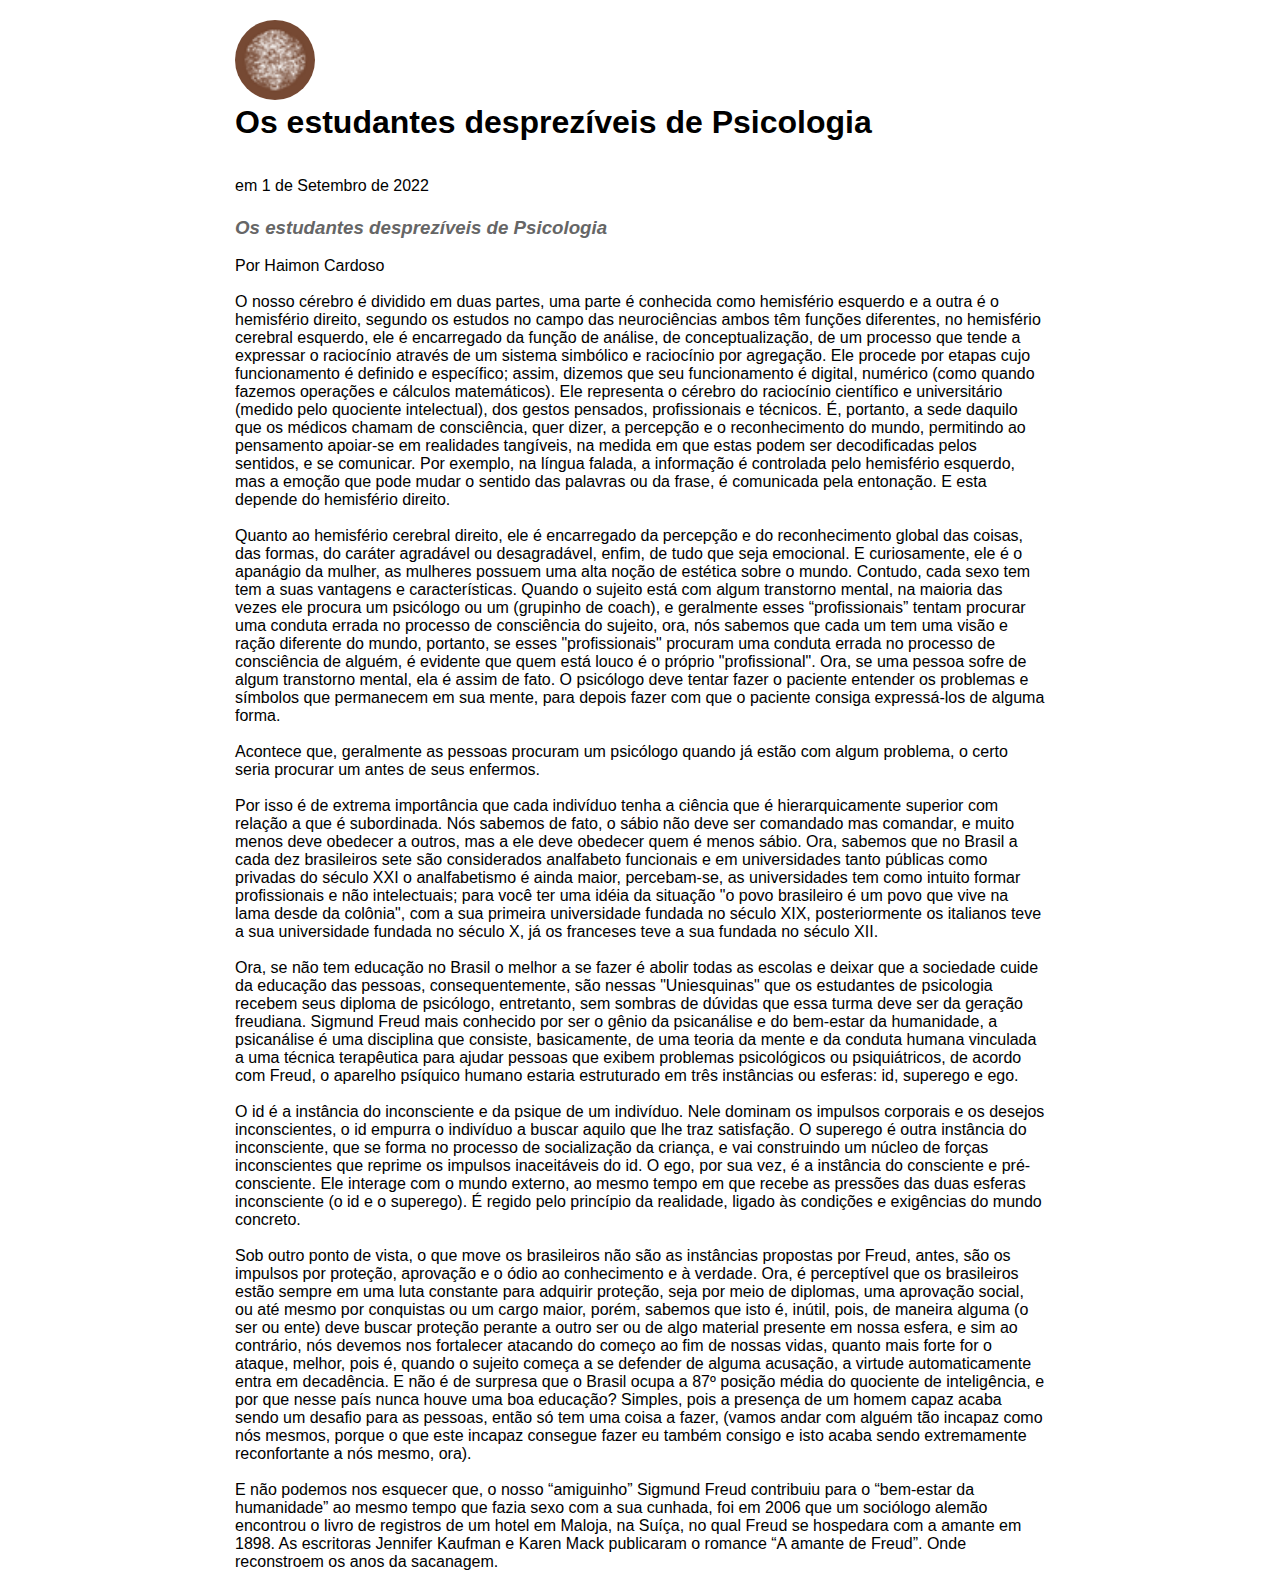
<file: artigos/Os-estudantes-desprezíveis-de-Psicologia.html>
<!DOCTYPE html>
<html lang="br-pt">
<head>
    <meta charset="UTF-8">
    <meta http-equiv="X-UA-Compatible" content="IE=edge">
    <meta name="viewport" content="width=device-width, initial-scale=1.0">
    <meta name="description" content="Os estudantes desprezíveis de Psicologia, artigo por Haimon Cardoso.">
    <meta name="keywords" content="haimon, filosofia, artigo, cardoso, texto, sabedoria, engenharia, software">
    <link rel="stylesheet" href="artigostyle/estilo.css">
    <title>Os estudantes desprezíveis de Psicologia</title>
    <link rel="shortcut icon" href="../img/Logo.png" >
</head>
<body>
    <div class="container">
        <!--Primeiro card-->
        <div class="card">
            <div class="img">
                <a href="https://haimon.com.br" title="Haimon">
                    <img src="../img/Minhamarca.png" alt="Foto de perfil" class="person-container__img">
                </a>
            </div>
            <h1>Os estudantes desprezíveis de Psicologia</h1>
            <p><br><br>em 1 de Setembro de 2022</p>
            <h3><em><br>Os estudantes desprezíveis de Psicologia</em></h3>
            <p><br>Por Haimon Cardoso</p>
            <div class="content">
                <p class="p1">
                    <br>O nosso cérebro é dividido em duas partes, uma parte é conhecida como hemisfério esquerdo e a outra é o hemisfério direito, segundo os estudos no campo das neurociências ambos têm funções diferentes, no hemisfério cerebral esquerdo, ele é encarregado da função de análise, de conceptualização, de um processo que tende a expressar o raciocínio através de um sistema simbólico e raciocínio por agregação. Ele procede por etapas cujo funcionamento é definido e específico; assim, dizemos que seu funcionamento é digital, numérico (como quando fazemos operações e cálculos matemáticos). Ele representa o cérebro do raciocínio científico e universitário (medido pelo quociente intelectual), dos gestos pensados, profissionais e técnicos. É, portanto, a sede daquilo que os médicos chamam de consciência, quer dizer, a percepção e o reconhecimento do mundo, permitindo ao pensamento apoiar-se em realidades tangíveis, na medida em que estas podem ser decodificadas pelos sentidos, e se comunicar. Por exemplo, na língua falada, a informação é controlada pelo hemisfério esquerdo, mas a emoção que pode mudar o sentido das palavras ou da frase, é comunicada pela entonação. E esta depende do hemisfério direito.
                </p>
                <p class="p1">
                    <br>Quanto ao hemisfério cerebral direito, ele é encarregado da percepção e do reconhecimento global das coisas, das formas, do caráter agradável ou desagradável, enfim, de tudo que seja emocional. E curiosamente, ele é o apanágio da mulher, as mulheres possuem uma alta noção de estética sobre o mundo. Contudo, cada sexo tem tem a suas vantagens e características. Quando o sujeito está com algum transtorno mental, na maioria das vezes ele procura um psicólogo ou um (grupinho de coach), e geralmente esses “profissionais” tentam procurar uma conduta errada no processo de consciência do sujeito, ora, nós sabemos que cada um tem uma visão e ração diferente do mundo, portanto, se esses "profissionais" procuram uma conduta errada no processo de consciência de alguém, é evidente que quem está louco é o próprio "profissional". Ora, se uma pessoa sofre de algum transtorno mental, ela é assim de fato. O psicólogo deve tentar fazer o paciente entender os problemas e símbolos que permanecem em sua mente, para depois fazer com que o paciente consiga expressá-los de alguma forma.
                </p>
                <p class="p1">
                    <br>Acontece que, geralmente as pessoas procuram um psicólogo quando já estão com algum problema, o certo seria procurar um antes de seus enfermos.
                </p>
                <p class="p1">
                    <br>Por isso é de extrema importância que cada indivíduo tenha a ciência que é hierarquicamente superior com relação a que é subordinada. Nós sabemos de fato, o sábio não deve ser comandado mas comandar, e muito menos deve obedecer a outros, mas a ele deve obedecer quem é menos sábio. Ora, sabemos que no Brasil a cada dez brasileiros sete são considerados analfabeto funcionais e em universidades tanto públicas como privadas do século XXI o analfabetismo é ainda maior, percebam-se, as universidades tem como intuito formar profissionais e não intelectuais; para você ter uma idéia da situação "o povo brasileiro é um povo que vive na lama desde da colônia", com a sua primeira universidade fundada no século XIX, posteriormente os italianos teve a sua universidade fundada no século X, já os franceses teve a sua fundada no século XII.
                </p>
                <p class="p1">
                    <br>Ora, se não tem educação no Brasil o melhor a se fazer é abolir todas as escolas e deixar que a sociedade cuide da educação das pessoas, consequentemente, são nessas "Uniesquinas" que os estudantes de psicologia recebem seus diploma de psicólogo, entretanto, sem sombras de dúvidas que essa turma deve ser da geração freudiana.
                    Sigmund Freud mais conhecido por ser o gênio da psicanálise e do bem-estar da humanidade, a psicanálise é uma disciplina que consiste, basicamente, de uma teoria da mente e da conduta humana vinculada a uma técnica terapêutica para ajudar pessoas que exibem problemas psicológicos ou psiquiátricos, de acordo com Freud, o aparelho psíquico humano estaria estruturado em três instâncias ou esferas: id, superego e ego.                    
                </p>
                <p class="p1">
                    <br>O id é a instância do inconsciente e da psique de um indivíduo. Nele dominam os impulsos corporais e os desejos inconscientes, o id empurra o indivíduo a buscar aquilo que lhe traz satisfação.
                    O superego é outra instância do inconsciente, que se forma no processo de socialização da criança, e vai construindo um núcleo de forças inconscientes que reprime os impulsos inaceitáveis do id.
                    O ego, por sua vez, é a instância do consciente e pré-consciente. Ele interage com o mundo externo, ao mesmo tempo em que recebe as pressões das duas esferas inconsciente (o id e o superego). É regido pelo princípio da realidade, ligado às condições e exigências do mundo concreto.                    
                <p class="p1">
                    <br>Sob outro ponto de vista, o que move os brasileiros não são as instâncias propostas por Freud, antes, são os impulsos por proteção, aprovação e o ódio ao conhecimento e à verdade. Ora, é perceptível que os brasileiros estão sempre em uma luta constante para adquirir proteção, seja por meio de diplomas, uma aprovação social, ou até mesmo por conquistas ou um cargo maior, porém, sabemos que isto é, inútil, pois, de maneira alguma (o ser ou ente) deve buscar proteção perante a outro ser ou de algo material presente em nossa esfera, e sim ao contrário, nós devemos nos fortalecer atacando do começo ao fim de nossas vidas, quanto mais forte for o ataque, melhor, pois é, quando o sujeito começa a se defender de alguma acusação, a virtude automaticamente entra em decadência. E não é de surpresa que o Brasil ocupa a 87º posição média do quociente de inteligência, e por que nesse país nunca houve uma boa educação? Simples, pois a presença de um homem capaz acaba sendo um desafio para as pessoas, então só tem uma coisa a fazer, (vamos andar com alguém tão incapaz como nós mesmos, porque o que este incapaz consegue fazer eu também consigo e isto acaba sendo extremamente reconfortante a nós mesmo, ora).                   
                </p>
                <p class="p1">
                    <br>E não podemos nos esquecer que, o nosso “amiguinho” Sigmund Freud contribuiu para o “bem-estar da humanidade” ao mesmo tempo que fazia sexo com a sua cunhada, foi em 2006 que um sociólogo alemão encontrou o livro de registros de um hotel em Maloja, na Suíça, no qual Freud se hospedara com a amante em 1898. As escritoras Jennifer Kaufman e Karen Mack publicaram o romance “A amante de Freud”. Onde reconstroem os anos da sacanagem.                  
                </p>
            </div>
        </div>
</body>
</html>
</file>
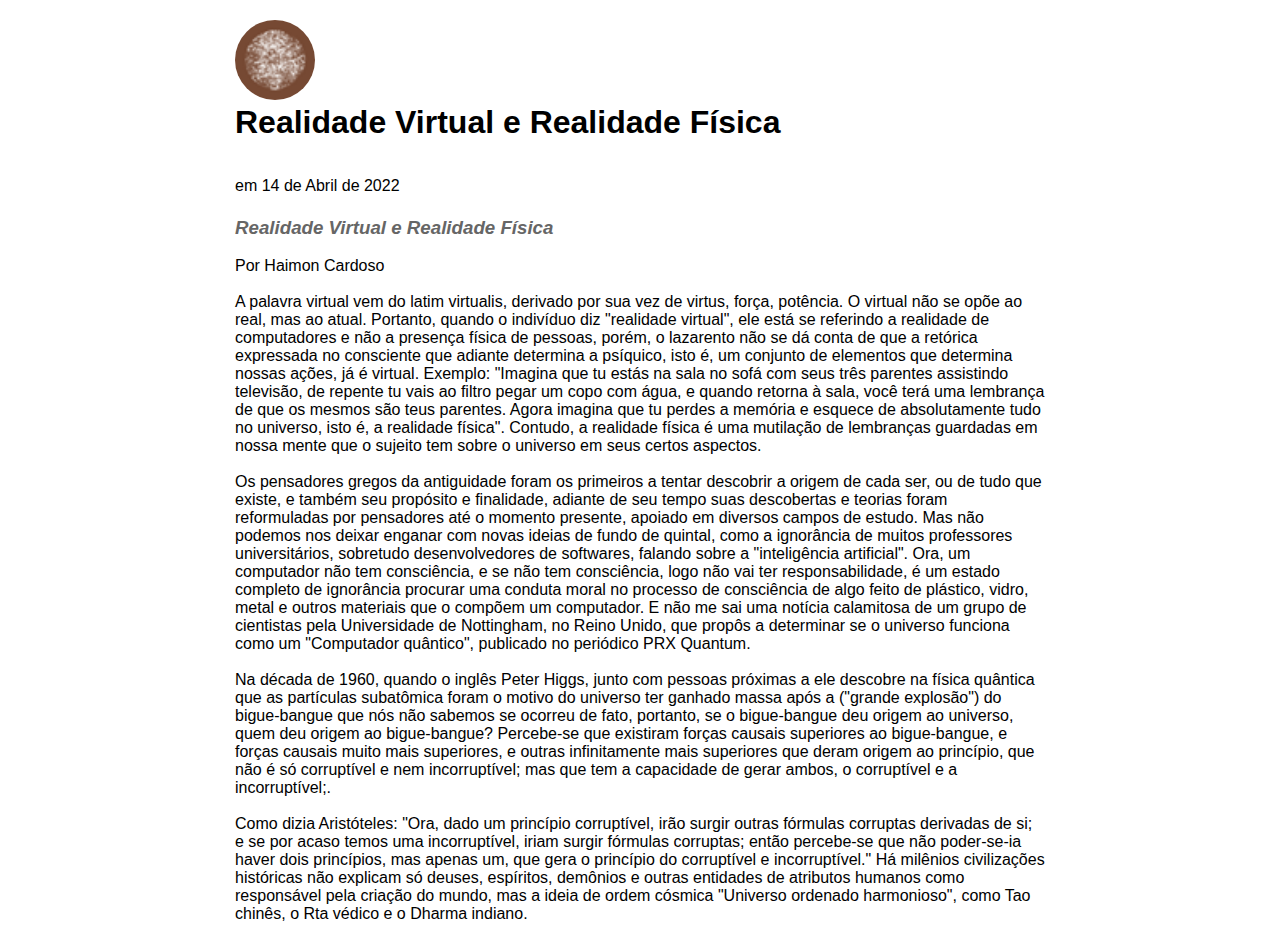
<file: artigos/Realidade-Virtual-e-Realidade-Física.html>
<!DOCTYPE html>
<html lang="br-pt">
<head>
    <meta charset="UTF-8">
    <meta http-equiv="X-UA-Compatible" content="IE=edge">
    <meta name="viewport" content="width=device-width, initial-scale=1.0">
    <meta name="description" content="Realidade Virtual e Realidade Física, artigo por Haimon Cardoso.">
    <meta name="keywords" content="haimon, filosofia, artigo, cardoso, texto, sabedoria, engenharia, software">
    <link rel="stylesheet" href="artigostyle/estilo.css">
    <title>Realidade Virtual e Realidade Física</title>
    <link rel="shortcut icon" href="../img/Logo.png" >
</head>
<body>
    <div class="container">
        <!--Primeiro card-->
        <div class="card">
            <div class="img">
                <a href="https://haimon.com.br" title="Haimon">
                    <img src="../img/Minhamarca.png" alt="Foto de perfil" class="person-container__img">
                </a>
            </div>
            <h1>Realidade Virtual e Realidade Física</h1>
            <p><br><br>em 14 de Abril de 2022</p>
            <h3><em><br>Realidade Virtual e Realidade Física</em></h3>
            <p><br>Por Haimon Cardoso</p>
            <div class="content">
                <p class="p1">
                    <br>A palavra virtual vem do latim virtualis, derivado por sua vez de virtus, força, potência. O virtual não se opõe ao real, mas ao atual. Portanto, quando o indivíduo diz "realidade virtual", ele está se referindo a realidade de computadores e não a presença física de pessoas, porém, o lazarento não se dá conta de que a retórica expressada no consciente que adiante determina a psíquico, isto é, um conjunto de elementos que determina nossas ações, já é virtual. Exemplo: "Imagina que tu estás na sala no sofá com seus três parentes assistindo televisão, de repente tu vais ao filtro pegar um copo com água, e quando retorna à sala, você terá uma lembrança de que os mesmos são teus parentes. Agora imagina que tu perdes a memória e esquece de absolutamente tudo no universo, isto é, a realidade física". Contudo, a realidade física é uma mutilação de lembranças guardadas em nossa mente que o sujeito tem sobre o universo em seus certos aspectos.
                </p>
                <p class="p1">
                    <br>Os pensadores gregos da antiguidade foram os primeiros a tentar descobrir a origem de cada ser, ou de tudo que existe, e também seu propósito e finalidade, adiante de seu tempo suas descobertas e teorias foram reformuladas por pensadores até o momento presente, apoiado em diversos campos de estudo. Mas não podemos nos deixar enganar com novas ideias de fundo de quintal, como a ignorância de muitos professores universitários, sobretudo desenvolvedores de softwares, falando sobre a "inteligência artificial". Ora, um computador não tem consciência, e se não tem consciência, logo não vai ter responsabilidade, é um estado completo de ignorância procurar uma conduta moral no processo de consciência de algo feito de plástico, vidro, metal e outros materiais que o compõem um computador. E não me sai uma notícia calamitosa de um grupo de cientistas pela Universidade de Nottingham, no Reino Unido, que propôs a determinar se o universo funciona como um "Computador quântico", publicado no periódico PRX Quantum.
                </p>
                <p class="p1">
                    <br>Na década de 1960, quando o inglês Peter Higgs, junto com pessoas próximas a ele descobre na física quântica que as partículas subatômica foram o motivo do universo ter ganhado massa após a ("grande explosão") do bigue-bangue que nós não sabemos se ocorreu de fato, portanto, se o bigue-bangue deu origem ao universo, quem deu origem ao bigue-bangue? Percebe-se que existiram forças causais superiores ao bigue-bangue, e forças causais muito mais superiores, e outras infinitamente mais superiores que deram origem ao princípio, que não é só corruptível e nem incorruptível; mas que tem a capacidade de gerar ambos, o corruptível e a incorruptível;.

                </p>
                <p class="p1">
                    <br>Como dizia Aristóteles: "Ora, dado um princípio corruptível, irão surgir outras fórmulas corruptas derivadas de si; e se por acaso temos uma incorruptível, iriam surgir fórmulas corruptas; então percebe-se que não poder-se-ia haver dois princípios, mas apenas um, que gera o princípio do corruptível e incorruptível." Há milênios civilizações históricas não explicam só deuses, espíritos, demônios e outras entidades de atributos humanos como responsável pela criação do mundo, mas a ideia de ordem cósmica "Universo ordenado harmonioso", como Tao chinês, o Rta védico e o Dharma indiano.
                </p>
            </div>
        </div>
</body>
</html>
</file>
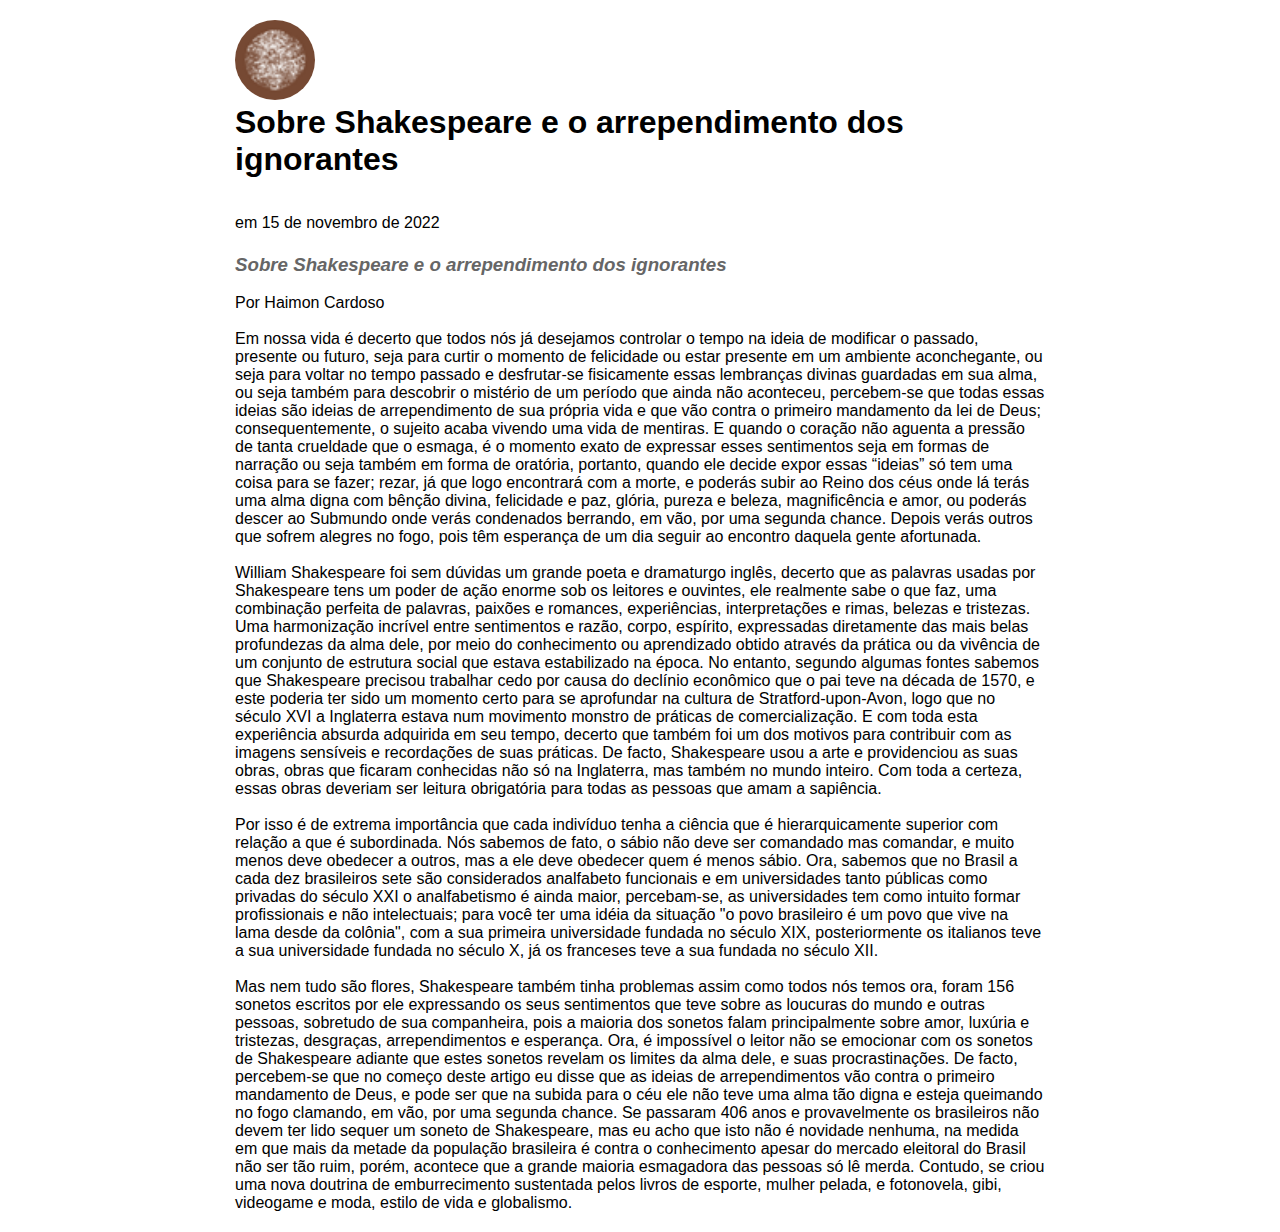
<file: artigos/Sobre-Shakespeare-e-o-arrependimento-dos-ignorantes.html>
<!DOCTYPE html>
<html lang="br-pt">
<head>
    <meta charset="UTF-8">
    <meta http-equiv="X-UA-Compatible" content="IE=edge">
    <meta name="viewport" content="width=device-width, initial-scale=1.0">
    <meta name="description" content="Sobre Shakespeare e o arrependimento dos ignorantes, artigo por Haimon Cardoso.">
    <meta name="keywords" content="haimon, filosofia, artigo, cardoso, texto, sabedoria, engenharia, software">
    <link rel="stylesheet" href="artigostyle/estilo.css">
    <title>Sobre Shakespeare e o arrependimento dos ignorantes</title>
    <link rel="shortcut icon" href="../img/Logo.png" >
</head>
<body>
    <div class="container">
        <!--Primeiro card-->
        <div class="card">
            <div class="img">
                <a href="https://haimon.com.br" title="Haimon">
                    <img src="../img/Minhamarca.png" alt="Foto de perfil" class="person-container__img">
                </a>
            </div>
            <h1>Sobre Shakespeare e o arrependimento dos ignorantes</h1>
            <p><br><br>em 15 de novembro de 2022</p>
            <h3><em><br>Sobre Shakespeare e o arrependimento dos ignorantes</em></h3>
            <p><br>Por Haimon Cardoso</p>
            <div class="content">
                <p class="p1">
                    <br>Em nossa vida é decerto que todos nós já desejamos controlar o tempo na ideia de modificar o passado, presente ou futuro, seja para curtir o momento de felicidade ou estar presente em um ambiente aconchegante, ou seja para voltar no tempo passado e desfrutar-se fisicamente essas lembranças divinas guardadas em sua alma, ou seja também para descobrir o mistério de um período que ainda não aconteceu, percebem-se que todas essas ideias são ideias de arrependimento de sua própria vida e que vão contra o primeiro mandamento da lei de Deus; consequentemente, o sujeito acaba vivendo uma vida de mentiras. E quando o coração não aguenta a pressão de tanta crueldade que o esmaga, é o momento exato de expressar esses sentimentos seja em formas de narração ou seja também em forma de oratória, portanto, quando ele decide expor essas “ideias” só tem uma coisa para se fazer; rezar, já que logo encontrará com a morte, e poderás subir ao Reino dos céus onde lá terás uma alma digna com bênção divina, felicidade e paz, glória, pureza e beleza, magnificência e amor, ou poderás descer ao Submundo onde verás condenados berrando, em vão, por uma segunda chance. Depois verás outros que sofrem alegres no fogo, pois têm esperança de um dia seguir ao encontro daquela gente afortunada.
                </p>
                <p class="p1">
                    <br>William Shakespeare foi sem dúvidas um grande poeta e dramaturgo inglês, decerto que as palavras usadas por Shakespeare tens um poder de ação enorme sob os leitores e ouvintes, ele realmente sabe o que faz, uma combinação perfeita de palavras, paixões e romances, experiências, interpretações e rimas, belezas e tristezas. Uma harmonização incrível entre sentimentos e razão, corpo, espírito, expressadas diretamente das mais belas profundezas da alma dele, por meio do conhecimento ou aprendizado obtido através da prática ou da vivência de um conjunto de estrutura social que estava estabilizado na época. No entanto, segundo algumas fontes sabemos que Shakespeare precisou trabalhar cedo por causa do declínio econômico que o pai teve na década de 1570, e este poderia ter sido um momento certo para se aprofundar na cultura de Stratford-upon-Avon, logo que no século XVI a Inglaterra estava num movimento monstro de práticas de comercialização. E com toda esta experiência absurda adquirida em seu tempo, decerto que também foi um dos motivos para contribuir com as imagens sensíveis e recordações de suas práticas. De facto, Shakespeare usou a arte e providenciou as suas obras, obras que ficaram conhecidas não só na Inglaterra, mas também no mundo inteiro. Com toda a certeza, essas obras deveriam ser leitura obrigatória para todas as pessoas que amam a sapiência.
                </p>
                <p class="p1">
                    <br>Por isso é de extrema importância que cada indivíduo tenha a ciência que é hierarquicamente superior com relação a que é subordinada. Nós sabemos de fato, o sábio não deve ser comandado mas comandar, e muito menos deve obedecer a outros, mas a ele deve obedecer quem é menos sábio. Ora, sabemos que no Brasil a cada dez brasileiros sete são considerados analfabeto funcionais e em universidades tanto públicas como privadas do século XXI o analfabetismo é ainda maior, percebam-se, as universidades tem como intuito formar profissionais e não intelectuais; para você ter uma idéia da situação "o povo brasileiro é um povo que vive na lama desde da colônia", com a sua primeira universidade fundada no século XIX, posteriormente os italianos teve a sua universidade fundada no século X, já os franceses teve a sua fundada no século XII.
                </p>
                <p class="p1">
                    <br>Mas nem tudo são flores, Shakespeare também tinha problemas assim como todos nós temos ora, foram 156 sonetos escritos por ele expressando os seus sentimentos que teve sobre as loucuras do mundo e outras pessoas, sobretudo de sua companheira, pois a maioria dos sonetos falam principalmente sobre amor, luxúria e tristezas, desgraças, arrependimentos e esperança. Ora, é impossível o leitor não se emocionar com os sonetos de Shakespeare adiante que estes sonetos revelam os limites da alma dele, e suas procrastinações. De facto, percebem-se que no começo deste artigo eu disse que as ideias de arrependimentos vão contra o primeiro mandamento de Deus, e pode ser que na subida para o céu ele não teve uma alma tão digna e esteja queimando no fogo clamando, em vão, por uma segunda chance. Se passaram 406 anos e provavelmente os brasileiros não devem ter lido sequer um soneto de Shakespeare, mas eu acho que isto não é novidade nenhuma, na medida em que mais da metade da população brasileira é contra o conhecimento apesar do mercado eleitoral do Brasil não ser tão ruim, porém, acontece que a grande maioria esmagadora das pessoas só lê merda. Contudo, se criou uma nova doutrina de emburrecimento sustentada pelos livros de esporte, mulher pelada, e fotonovela, gibi, videogame e moda, estilo de vida e globalismo.                  
                </p>
            </div>
        </div>
</body>
</html>
</file>
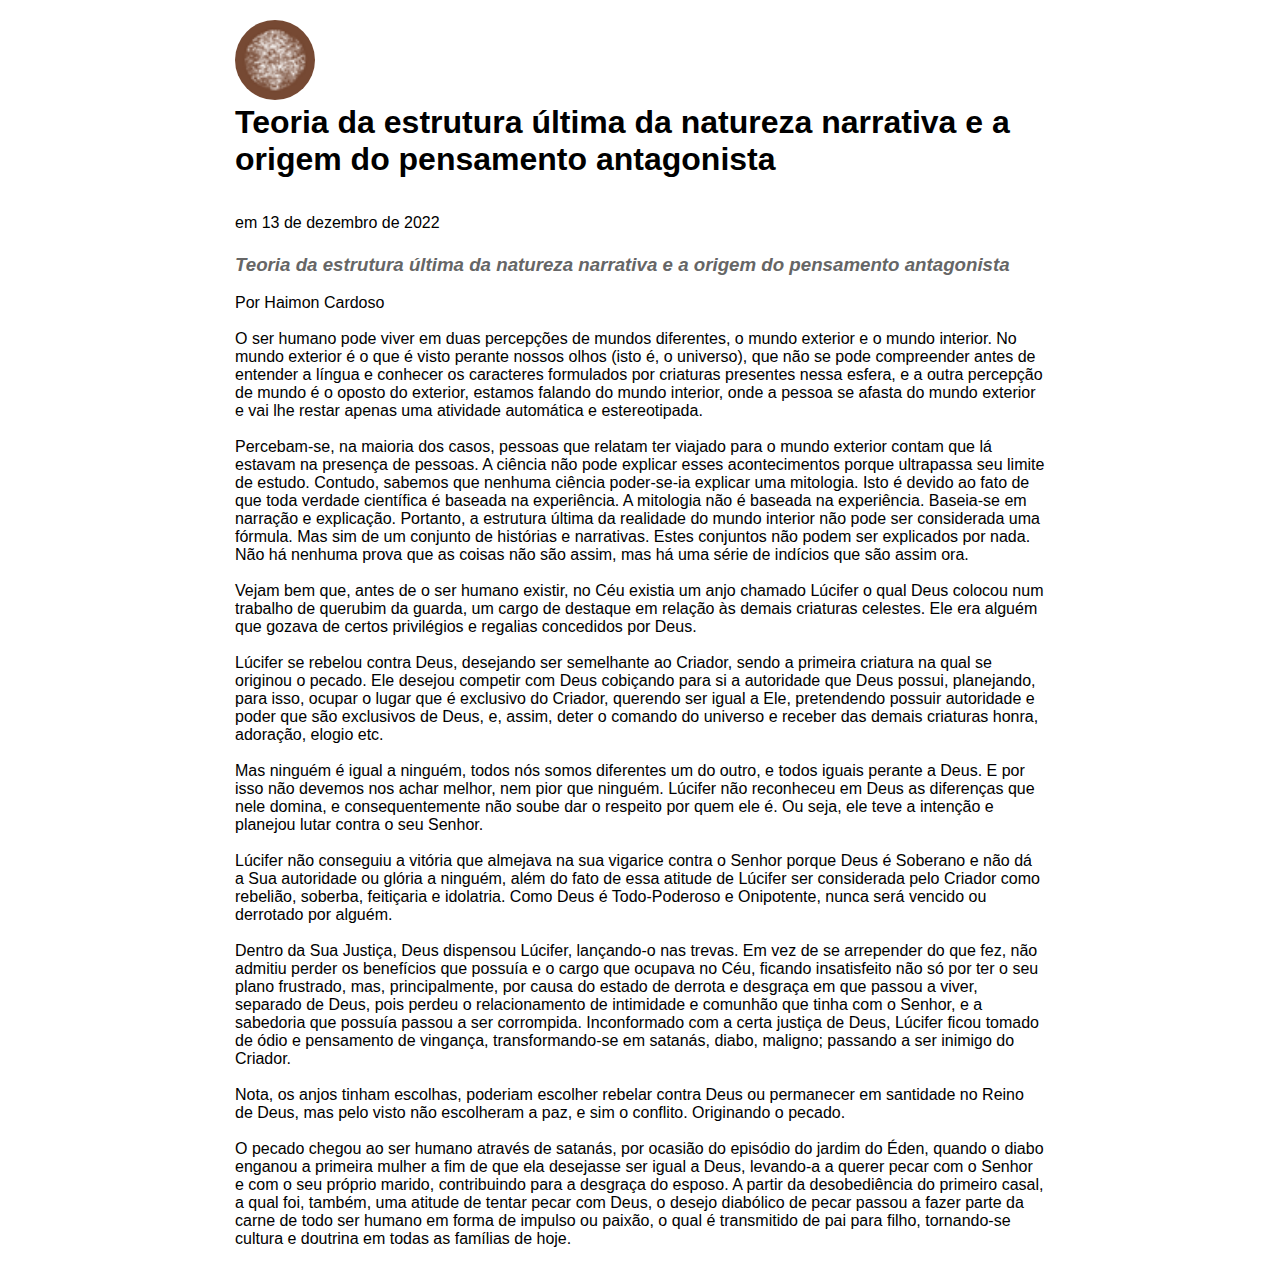
<file: artigos/Teoria-da-estrutura-última-da-natureza-narrativa-e-a-origem-do-pensamento-antagonista.html>
<!DOCTYPE html>
<html lang="br-pt">
<head>
    <meta charset="UTF-8">
    <meta http-equiv="X-UA-Compatible" content="IE=edge">
    <meta name="viewport" content="width=device-width, initial-scale=1.0">
    <meta name="description" content="Teoria da estrutura última da natureza narrativa e a origem do pensamento antagonista, artigo por Haimon Cardoso.">
    <meta name="keywords" content="haimon, filosofia, artigo, cardoso, texto, sabedoria, engenharia, software">
    <link rel="stylesheet" href="artigostyle/estilo.css">
    <title>Teoria da estrutura última da natureza narrativa e a origem do pensamento antagonista</title>
    <link rel="shortcut icon" href="../img/Logo.png" >
</head>
<body>
    <div class="container">
        <!--Primeiro card-->
        <div class="card">
            <div class="img">
                <a href="https://haimon.com.br" title="Haimon">
                    <img src="../img/Minhamarca.png" alt="Foto de perfil" class="person-container__img">
                </a>
            </div>
            <h1>Teoria da estrutura última da natureza narrativa e a origem do pensamento antagonista</h1>
            <p><br><br>em 13 de dezembro de 2022</p>
            <h3><em><br>Teoria da estrutura última da natureza narrativa e a origem do pensamento antagonista</em></h3>
            <p><br>Por Haimon Cardoso</p>
            <div class="content">
                <p class="p1">
                    <br>O ser humano pode viver em duas percepções de mundos diferentes, o mundo exterior e o mundo interior. No mundo exterior é o que é visto perante nossos olhos (isto é, o universo), que não se pode compreender antes de entender a língua e conhecer os caracteres formulados por criaturas presentes nessa esfera, e a outra percepção de mundo é o oposto do exterior, estamos falando do mundo interior, onde a pessoa se afasta do mundo exterior e vai lhe restar apenas uma atividade automática e estereotipada.
                </p>
                <p class="p1">
                    <br>Percebam-se, na maioria dos casos, pessoas que relatam ter viajado para o mundo exterior contam que lá estavam na presença de pessoas. A ciência não pode explicar esses acontecimentos porque ultrapassa seu limite de estudo. Contudo, sabemos que nenhuma ciência poder-se-ia explicar uma mitologia. Isto é devido ao fato de que toda verdade científica é baseada na experiência. A mitologia não é baseada na experiência. Baseia-se em narração e explicação. Portanto, a estrutura última da realidade do mundo interior não pode ser considerada uma fórmula. Mas sim de um conjunto de histórias e narrativas. Estes conjuntos não podem ser explicados por nada. Não há nenhuma prova que as coisas não são assim, mas há uma série de indícios que são assim ora.
                </p>
                <p class="p1">
                    <br>Vejam bem que, antes de o ser humano existir, no Céu existia um anjo chamado Lúcifer o qual Deus colocou num trabalho de querubim da guarda, um cargo de destaque em relação às demais criaturas celestes. Ele era alguém que gozava de certos privilégios e regalias concedidos por Deus.
                </p>
                <p class="p1">
                    <br>Lúcifer se rebelou contra Deus, desejando ser semelhante ao Criador, sendo a primeira criatura na qual se originou o pecado. Ele desejou competir com Deus cobiçando para si a autoridade que Deus possui, planejando, para isso, ocupar o lugar que é exclusivo do Criador, querendo ser igual a Ele, pretendendo possuir autoridade e poder que são exclusivos de Deus, e, assim, deter o comando do universo e receber das demais criaturas honra, adoração, elogio etc.                 
                </p>
                <p class="p1">
                    <br>Mas ninguém é igual a ninguém, todos nós somos diferentes um do outro, e todos iguais perante a Deus. E por isso não devemos nos achar melhor, nem pior que ninguém. Lúcifer não reconheceu em Deus as diferenças que nele domina, e consequentemente não soube dar o respeito por quem ele é. Ou seja, ele teve a intenção e planejou lutar contra o seu Senhor.                
                </p>
                <p class="p1">
                    <br>Lúcifer não conseguiu a vitória que almejava na sua vigarice contra o Senhor porque Deus é Soberano e não dá a Sua autoridade ou glória a ninguém, além do fato de essa atitude de Lúcifer ser considerada pelo Criador como rebelião, soberba, feitiçaria e idolatria. Como Deus é Todo-Poderoso e Onipotente, nunca será vencido ou derrotado por alguém.              
                </p>
                <p class="p1">
                    <br>Dentro da Sua Justiça, Deus dispensou Lúcifer, lançando-o nas trevas. Em vez de se arrepender do que fez, não admitiu perder os benefícios que possuía e o cargo que ocupava no Céu, ficando insatisfeito não só por ter o seu plano frustrado, mas, principalmente, por causa do estado de derrota e desgraça em que passou a viver, separado de Deus, pois perdeu o relacionamento de intimidade e comunhão que tinha com o Senhor, e a sabedoria que possuía passou a ser corrompida. Inconformado com a certa justiça de Deus, Lúcifer ficou tomado de ódio e pensamento de vingança, transformando-se em satanás, diabo, maligno; passando a ser inimigo do Criador.             
                </p>
                <p class="p1">
                    <br>Nota, os anjos tinham escolhas, poderiam escolher rebelar contra Deus ou permanecer em santidade no Reino de Deus, mas pelo visto não escolheram a paz, e sim o conflito. Originando o pecado.          
                </p>
                <p class="p1">
                    <br>O pecado chegou ao ser humano através de satanás, por ocasião do episódio do jardim do Éden, quando o diabo enganou a primeira mulher a fim de que ela desejasse ser igual a Deus, levando-a a querer pecar com o Senhor e com o seu próprio marido, contribuindo para a desgraça do esposo. A partir da desobediência do primeiro casal, a qual foi, também, uma atitude de tentar pecar com Deus, o desejo diabólico de pecar passou a fazer parte da carne de todo ser humano em forma de impulso ou paixão, o qual é transmitido de pai para filho, tornando-se cultura e doutrina em todas as famílias de hoje.          
                </p>
            </div>
        </div>
</body>
</html>
</file>
<file: style.css>
@font-face{
font-family: Special;
src: url(font/SpecialElite-Regular.ttf);
}
*{
    margin: 0;
    padding: 0;
    box-sizing: border-box;
    font-family: Arial, Helvetica, sans-serif;
}
body{
    display: flex;
    justify-content: center;
    align-items: center;
    min-height: 100vh;
}
.container{
    width: 1150px;
    padding: 20px;
    display: flex;
    align-items: center;
    justify-content: center;
    flex-wrap:  wrap;
}
.container .card{
    position: relative;
    padding: 10px;
    width: 300px;
    background-color: #fff;
    margin: 20px;
    border: 1px, solid black;
    border-radius: 20px;
    overflow:  hidden;
    transition: 0.5s;
    text-align: center;
}
.container .card img{
    transition: 0.5s;
    border-radius: 50px;
}
.container .card h1{
    font-size: 2rem;
}
.container .card .content{
    padding: 20px;
    text-align:  center;
}
.container .card .content p{
    color: #666;
    transition: 0.5s;
}
.container .card .content a{
    position: relative;
    display: inline-block;
    padding: 10px, 20px;
    background-color: #000;
    color: #fff;
    border-radius:  40px;
    text-decoration: none;
    transition: 0.5s;
    outline: none;
    margin-top:  20px;
}
.container .card:hover{
    background-color: #764933;
    color: white;
    margin-top: -30px;
    box-shadow: 2px 20px 25px #764933;
    border-color: #764933;
}
.container .card:hover .content p{
    color: white;
}
.container .card:hover .content a{
    color: black;
    background-color: white;
}
.home{
    background-position: center;
    text-align: center;
    display: flex;
    flex-direction: column;
    justify-content: center;
}
.person-container__img  {
    width: 80px;
    border-radius: 50px;
}
.person-container__name {
    font-size: 40px;
    margin-bottom: 8px;
    color: black;
    font-family: Special;
}
.person-container__subtitle {
    font-size: 16px;
    margin-bottom: 40px;
    color: dimgray;
}
.home .cpf{
    font-size: 18px;
    display: contents;
    color: red;

}
.home p{
    color: black;
    font-size: 18px;
    display: contents;
}
.dropbtn {
    background-color: white;
    color: black;
    padding: 16px;
    font-size: 16px;
    border: none;
    cursor: pointer;
    border-radius: 10px;
  }
  /* The container <div> - needed to position the dropdown content */
  .dropdown {
    position: relative;
    display: inline-block;
  }
  .dropbtn:hover{
    background-color: #ddd;
    color: black;
    box-shadow: 5px 5px 5px #ddd;
    border-color: #ddd;
  }
  
  /* Dropdown Content (Hidden by Default) */
  .dropdown-content {
    display: none;
    position: absolute;
    background-color: #FEFBF4;
    min-width: 60px;
    box-shadow: 0px 8px 16px 0px rgba(0,0,0,0.2);
    z-index: 1;
  }
  
  /* Links inside the dropdown */
  .dropdown-content a {
    color: black;
    padding: 12px 16px;
    text-decoration: none;
    display: block;
  }
  
  /* Change color of dropdown links on hover */
  .dropdown-content a:hover {background-color: #ddd;}
  
  /* Show the dropdown menu (use JS to add this class to the .dropdown-content container when the user clicks on the dropdown button) */
  .show {display:block;}
  .media{
    background-position: center;
    text-align: center;
    display: flex;
    flex-direction: column;
    justify-content: center;
  }
  .media a{
    font-size: 15px;
    display: contents;
    color: #666;
  }
  .media a:hover{
    color: #764933;
  }
  .media p{
    display: contents;
    color: #666;
  }
</file>
<file: artigos/artigostyle/estilo.css>
*{
    margin: 0;
    padding: 0;
    box-sizing: border-box;
    font-family: Arial, Helvetica, sans-serif;
}
body{
    display: flex;
    justify-content: center;
    align-items: center;
    min-height: 100vh;
}
.container{
    width: 850px;
    padding: 20px;
    display: flex;
    align-items: center;
    justify-content: center;
    flex-wrap:  wrap;
}
.img img{
    width: 80px;
    border-radius: 50px;
}
.container .card h3{
    color: #666;
}
</file>
